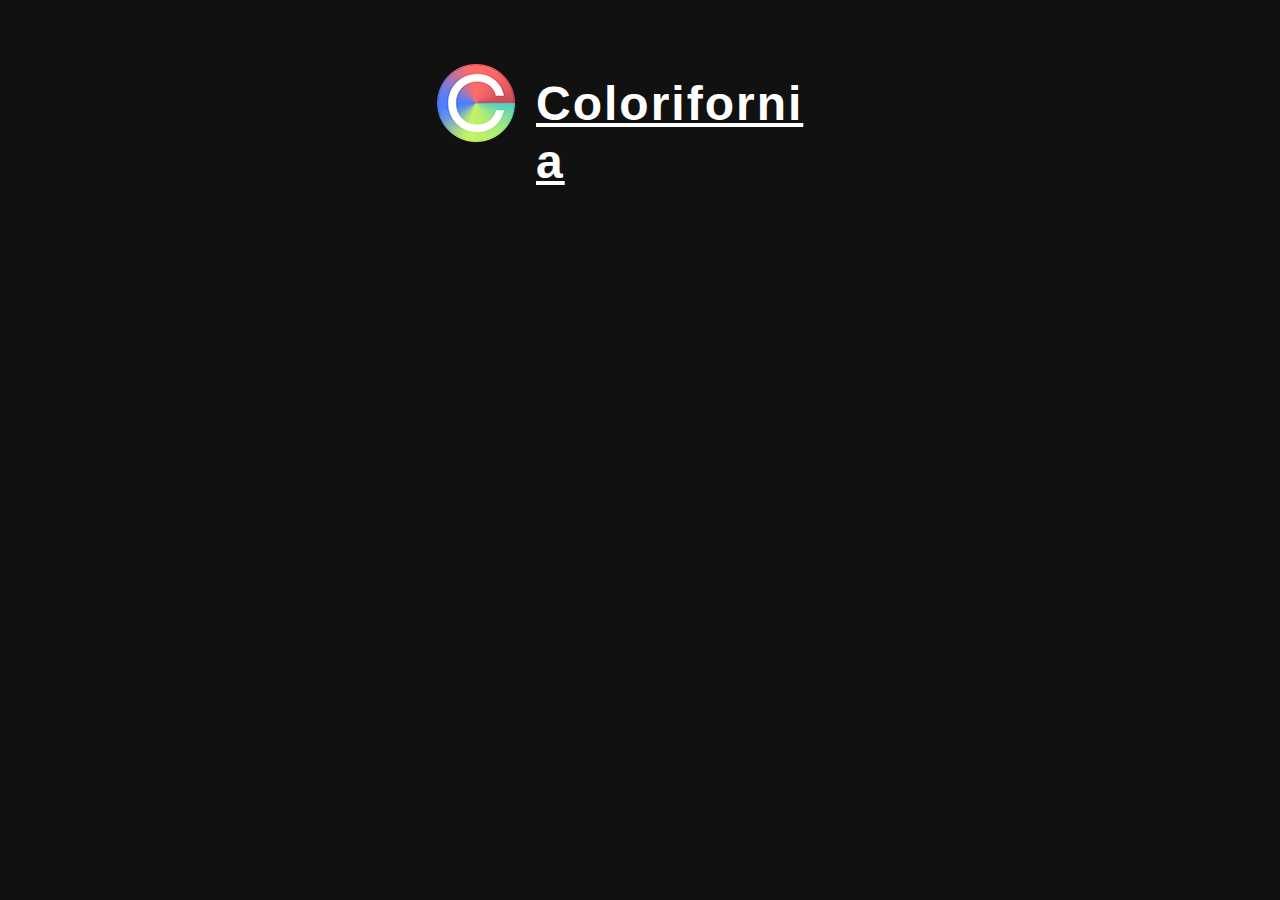
<file: public_html/index.html>
<!DOCTYPE html>
<html class="html" lang="en-US">
 <head>

  <script type="text/javascript">
   if(typeof Muse == "undefined") window.Muse = {}; window.Muse.assets = {"required":["jquery-1.8.3.min.js", "museutils.js", "jquery.watch.js", "index.css"], "outOfDate":[]};
</script>
  
  <meta http-equiv="Content-type" content="text/html;charset=UTF-8"/>
  <meta name="generator" content="2014.3.2.295"/>
  <link rel="shortcut icon" href="images/colorifornia-favicon.ico?369885822"/>
  <title>Colorifornia</title>
  <!-- CSS -->
  <link rel="stylesheet" type="text/css" href="css/site_global.css?484082075"/>
  <link rel="stylesheet" type="text/css" href="css/index.css?430860715" id="pagesheet"/>
  <!-- Other scripts -->
  <script type="text/javascript">
   document.documentElement.className += ' js';
var __adobewebfontsappname__ = "muse";
</script>
  <!-- JS includes -->
  <script type="text/javascript">
   document.write('\x3Cscript src="' + (document.location.protocol == 'https:' ? 'https:' : 'http:') + '//webfonts.creativecloud.com/source-sans-pro:n7:all.js" type="text/javascript">\x3C/script>');
</script>
   </head>
 <body>

  <div class="clearfix" id="page"><!-- column -->
   <div class="clearfix colelem" id="u1260"><!-- group -->
    <a class="nonblock nontext clip_frame grpelem" id="u162" href="http://premiumapp.org/colorifornia/"><!-- image --><img class="block" id="u162_img" src="images/1-c%20copy.png" alt="" width="82" height="82"/></a>
    <a class="nonblock nontext clearfix grpelem" id="u97-4" href="http://premiumapp.org/colorifornia/"><!-- content --><h1><u>Colorifornia</u></h1></a>
   </div>
   <div class="verticalspacer"></div>
  </div>
  <!-- JS includes -->
  <script type="text/javascript">
   if (document.location.protocol != 'https:') document.write('\x3Cscript src="http://musecdn.businesscatalyst.com/scripts/4.0/jquery-1.8.3.min.js" type="text/javascript">\x3C/script>');
</script>
  <script type="text/javascript">
   window.jQuery || document.write('\x3Cscript src="scripts/jquery-1.8.3.min.js" type="text/javascript">\x3C/script>');
</script>
  <script src="scripts/museutils.js?521960461" type="text/javascript"></script>
  <script src="scripts/jquery.watch.js?56779320" type="text/javascript"></script>
  <!-- Other scripts -->
  <script type="text/javascript">
   $(document).ready(function() { try {
(function(){var a={},b=function(a){if(a.match(/^rgb/))return a=a.replace(/\s+/g,"").match(/([\d\,]+)/gi)[0].split(","),(parseInt(a[0])<<16)+(parseInt(a[1])<<8)+parseInt(a[2]);if(a.match(/^\#/))return parseInt(a.substr(1),16);return 0};(function(){$('link[type="text/css"]').each(function(){var b=($(this).attr("href")||"").match(/\/?css\/([\w\-]+\.css)\?(\d+)/);b&&b[1]&&b[2]&&(a[b[1]]=b[2])})})();(function(){$("body").append('<div class="version" style="display:none; width:1px; height:1px;"></div>');
for(var c=$(".version"),d=0;d<Muse.assets.required.length;){var f=Muse.assets.required[d],g=f.match(/([\w\-\.]+)\.(\w+)$/),k=g&&g[1]?g[1]:null,g=g&&g[2]?g[2]:null;switch(g.toLowerCase()){case "css":k=k.replace(/\W/gi,"_").replace(/^([^a-z])/gi,"_$1");c.addClass(k);var g=b(c.css("color")),h=b(c.css("background-color"));g!=0||h!=0?(Muse.assets.required.splice(d,1),"undefined"!=typeof a[f]&&(g!=a[f]>>>24||h!=(a[f]&16777215))&&Muse.assets.outOfDate.push(f)):d++;c.removeClass(k);break;case "js":k.match(/^jquery-[\d\.]+/gi)&&
typeof $!="undefined"?Muse.assets.required.splice(d,1):d++;break;default:throw Error("Unsupported file type: "+g);}}c.remove();if(Muse.assets.outOfDate.length||Muse.assets.required.length)c="Some files on the server may be missing or incorrect. Clear browser cache and try again. If the problem persists please contact website author.",(d=location&&location.search&&location.search.match&&location.search.match(/muse_debug/gi))&&Muse.assets.outOfDate.length&&(c+="\nOut of date: "+Muse.assets.outOfDate.join(",")),d&&Muse.assets.required.length&&(c+="\nMissing: "+Muse.assets.required.join(",")),alert(c)})()})();
/* body */
Muse.Utils.transformMarkupToFixBrowserProblemsPreInit();/* body */
Muse.Utils.prepHyperlinks(true);/* body */
Muse.Utils.fullPage('#page');/* 100% height page */
Muse.Utils.showWidgetsWhenReady();/* body */
Muse.Utils.transformMarkupToFixBrowserProblems();/* body */
} catch(e) { if (e && 'function' == typeof e.notify) e.notify(); else Muse.Assert.fail('Error calling selector function:' + e); }});
</script>

<script>
  (function(i,s,o,g,r,a,m){i['GoogleAnalyticsObject']=r;i[r]=i[r]||function(){
  (i[r].q=i[r].q||[]).push(arguments)},i[r].l=1*new Date();a=s.createElement(o),
  m=s.getElementsByTagName(o)[0];a.async=1;a.src=g;m.parentNode.insertBefore(a,m)
  })(window,document,'script','//www.google-analytics.com/analytics.js','ga');

  ga('create', 'UA-65613187-1', 'auto');
  ga('send', 'pageview');

</script>
   </body>
</html>
</file>
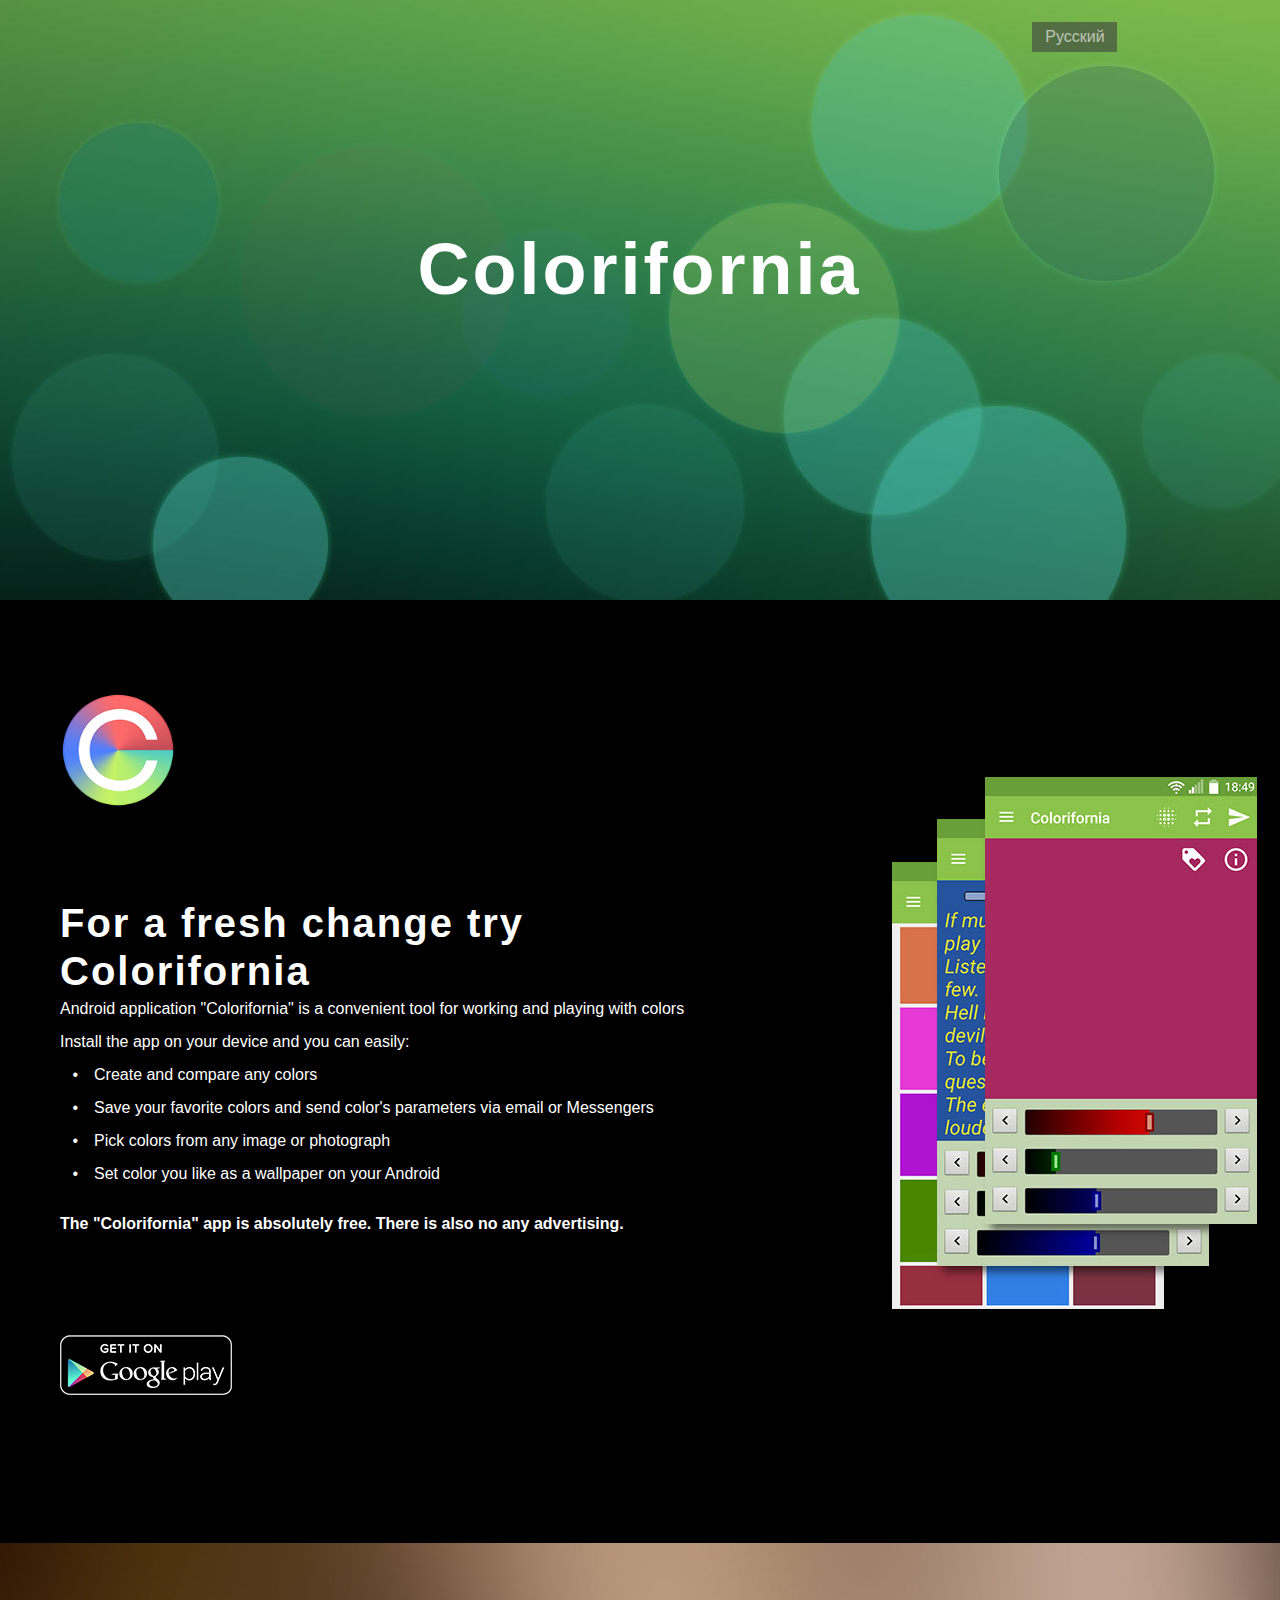
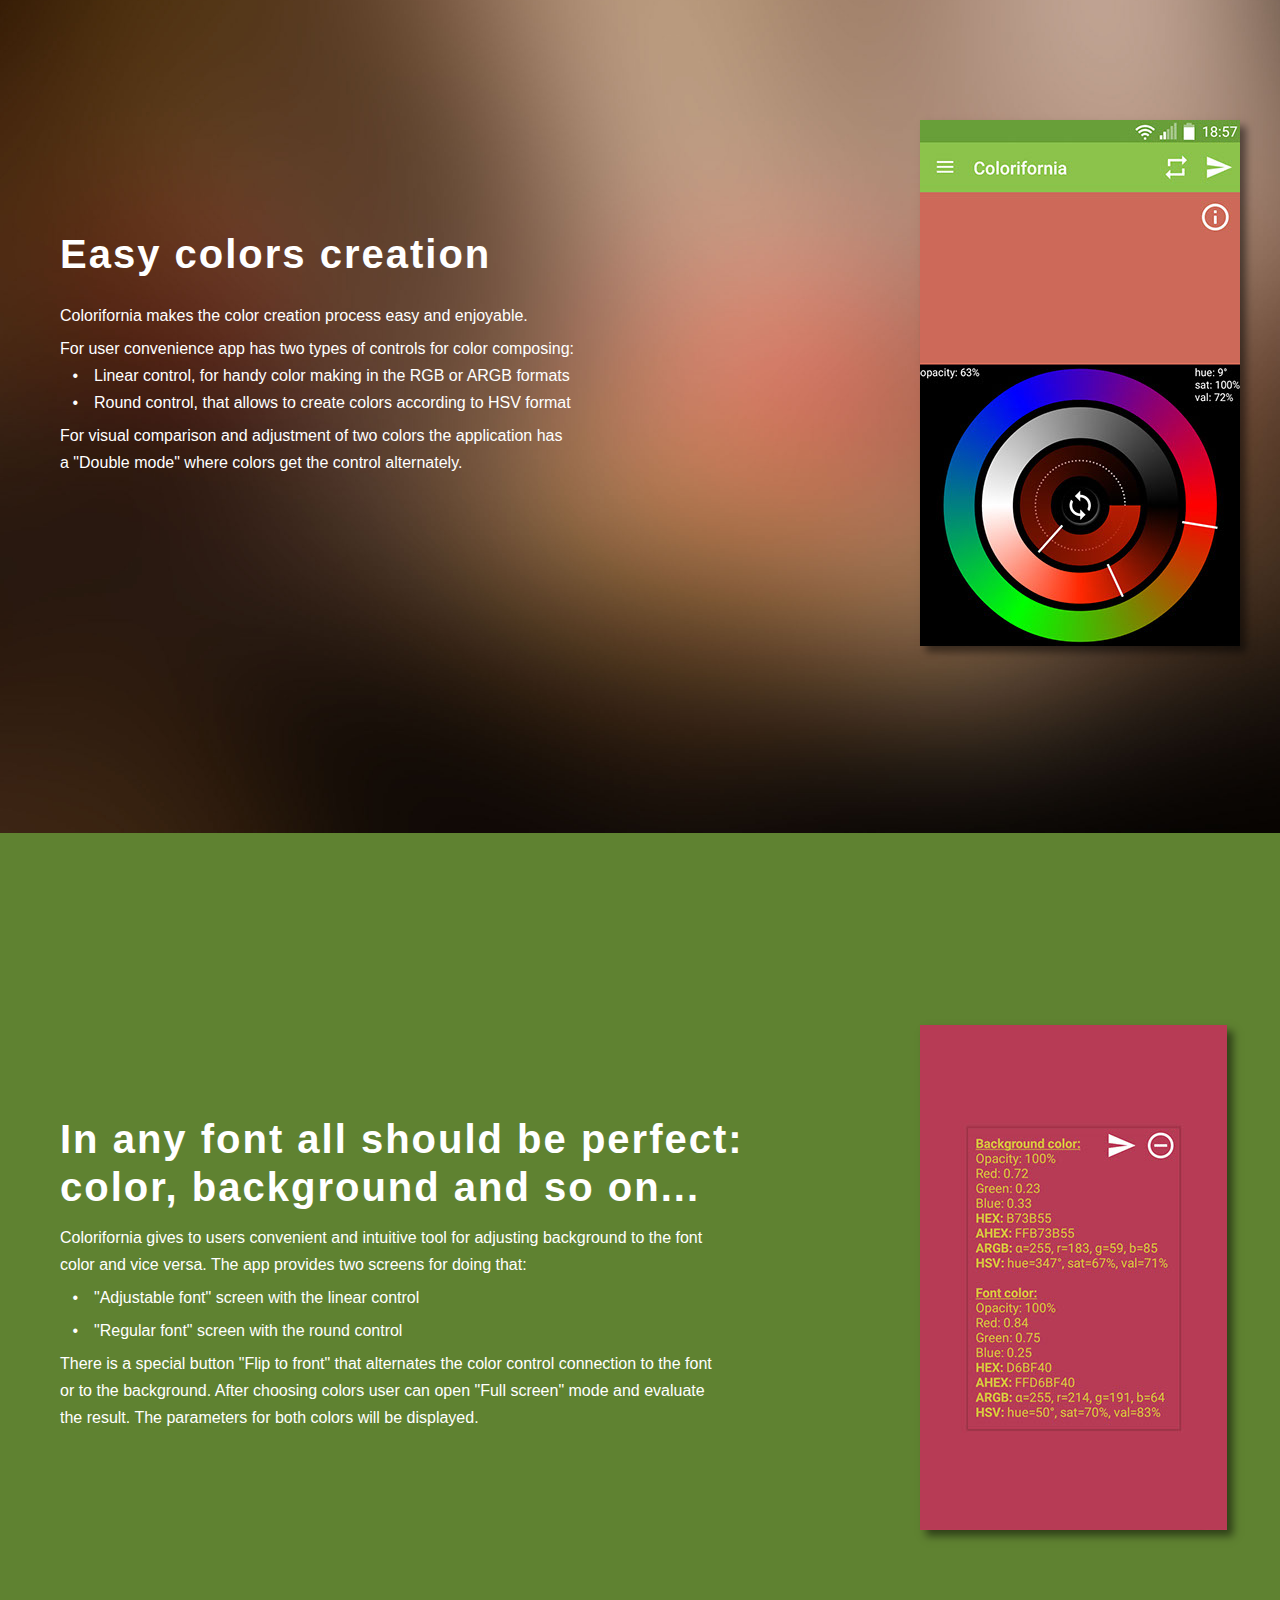
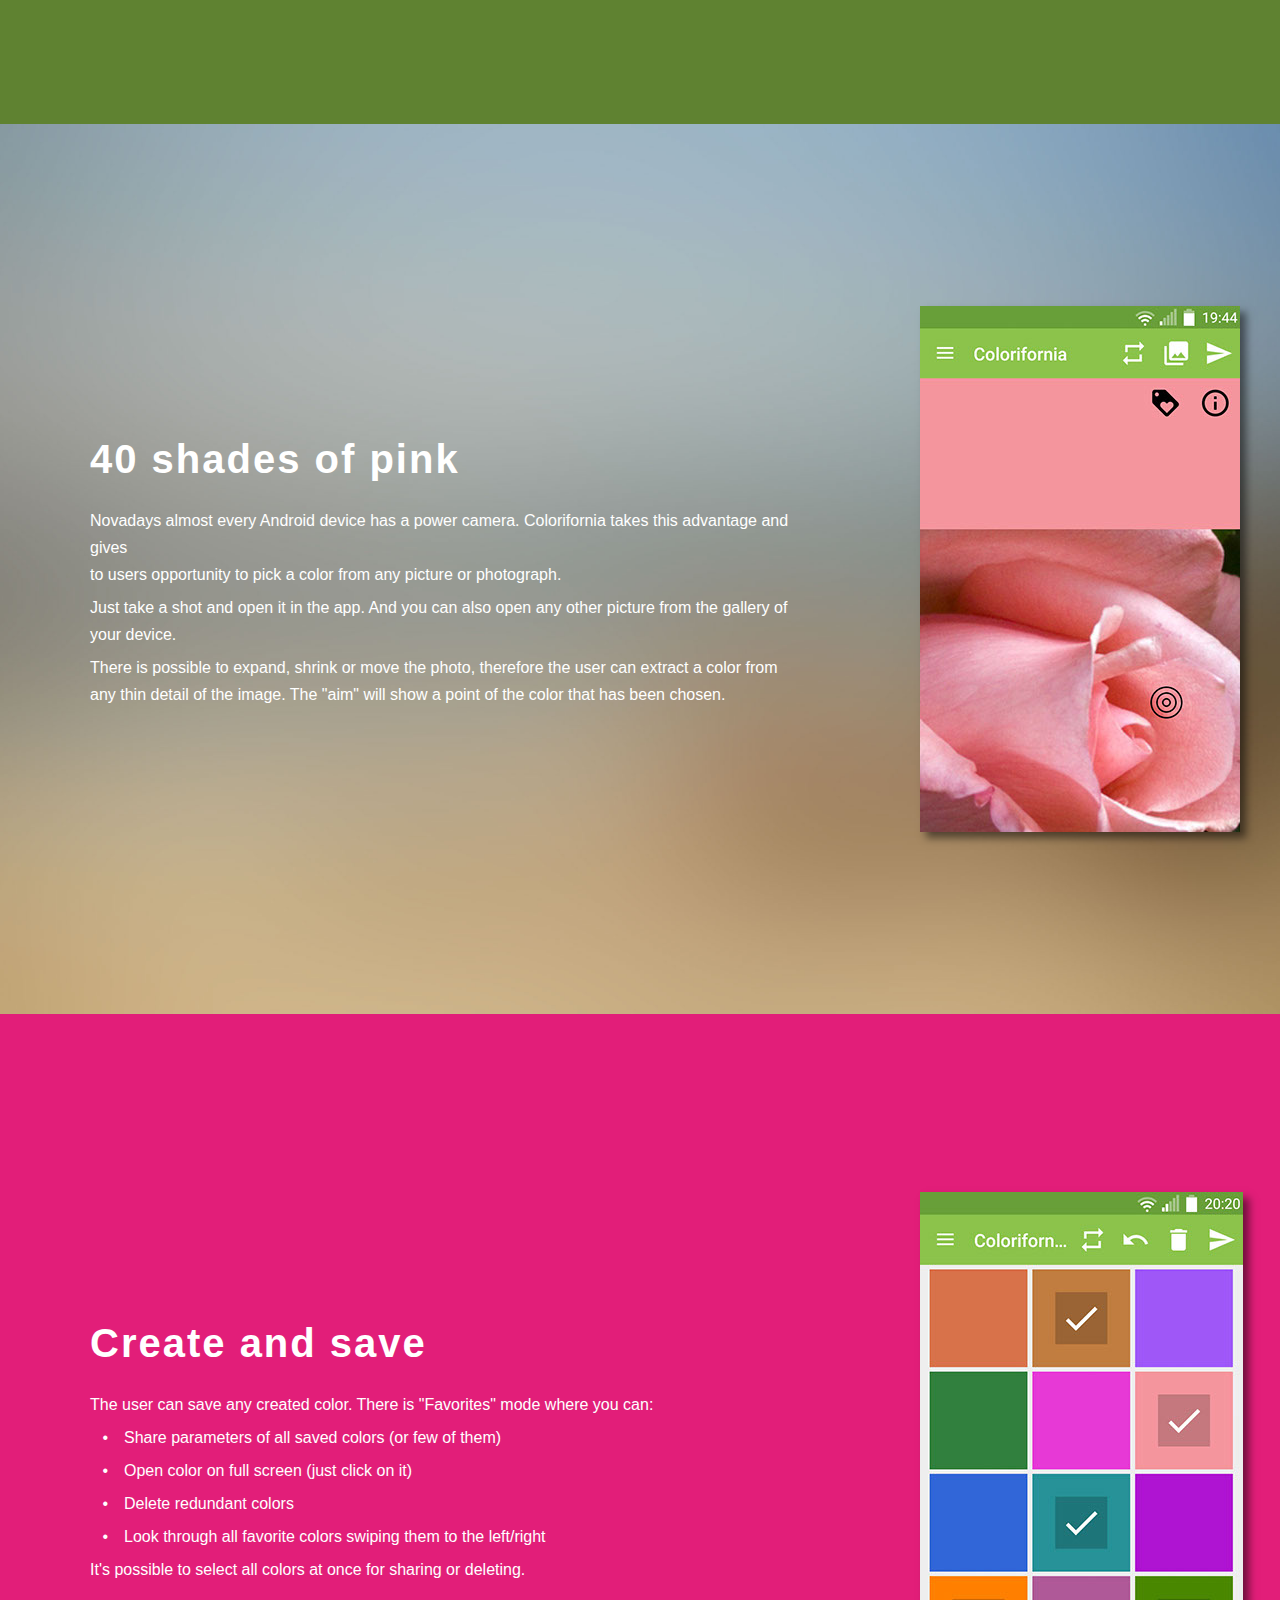
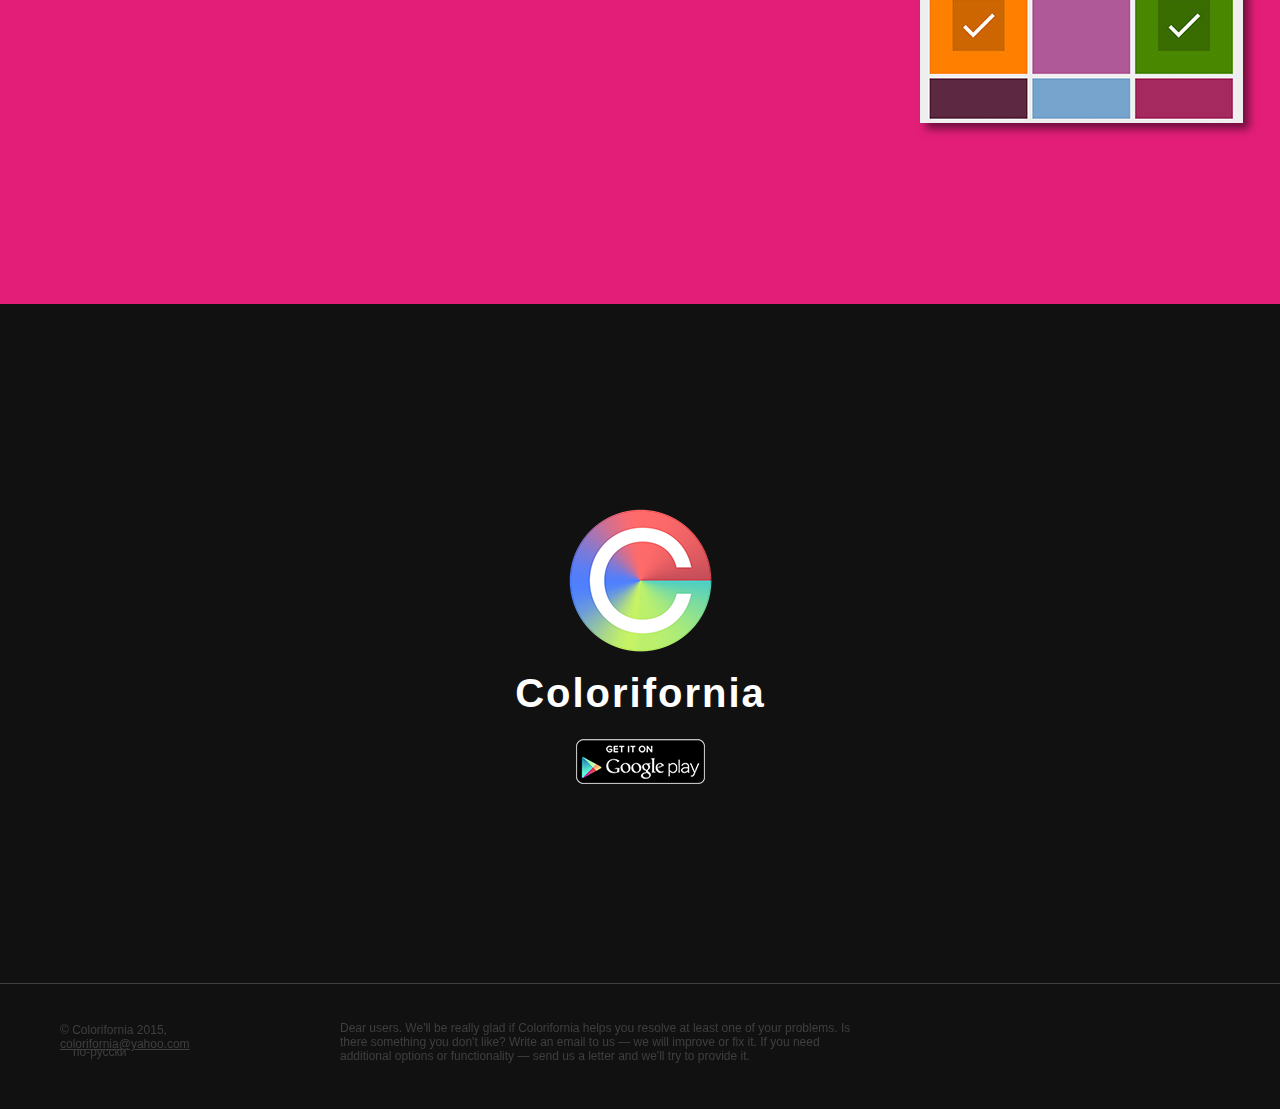
<file: public_html/colorifornia/index.html>
<!DOCTYPE html>
<html class="html" lang="en-US">
 <head>

  <script type="text/javascript">
   if(typeof Muse == "undefined") window.Muse = {}; window.Muse.assets = {"required":["jquery-1.8.3.min.js", "museutils.js", "jquery.musepolyfill.bgsize.js", "jquery.scrolleffects.js", "jquery.watch.js", "webpro.js", "musewpslideshow.js", "jquery.museoverlay.js", "touchswipe.js", "index.css"], "outOfDate":[]};
</script>
  
  <meta http-equiv="Content-type" content="text/html;charset=UTF-8"/>
  <meta name="description" content="Android application Colorifornia is a convenient tool for working and playing with colors. Create and compare any colors, save your favorite colors and send color's parameters via email or Messengers, pick colors from any image or photograph, set color you like as a wallpaper on your Android..."/>
  <meta name="keywords" content="color chooser, Android, mobile app, Application, Wallpaper, Device, Google Play, install, shades"/>
  <meta name="generator" content="2014.3.2.295"/>
  <link rel="shortcut icon" href="images/colorifornia-favicon.ico?369885822"/>
  <title>Colorifornia mobile app</title>
  <!-- CSS -->
  <link rel="stylesheet" type="text/css" href="css/site_global.css?484082075"/>
  <link rel="stylesheet" type="text/css" href="css/index.css?3874122348" id="pagesheet"/>
  <!--[if lt IE 9]>
  <link rel="stylesheet" type="text/css" href="css/iefonts_index.css?4145934085"/>
  <![endif]-->
  <!-- Other scripts -->
  <script type="text/javascript">
   document.documentElement.className += ' js';
var __adobewebfontsappname__ = "muse";
</script>
  <!-- JS includes -->
  <script type="text/javascript">
   document.write('\x3Cscript src="' + (document.location.protocol == 'https:' ? 'https:' : 'http:') + '//webfonts.creativecloud.com/source-sans-pro:n4,n9,n7:all.js" type="text/javascript">\x3C/script>');
</script>
   </head>
 <body>

  <!--HTML Widget code-->
  
<div id="fb-root"></div>
<script>
(function(d, s, id) {
  var js, fjs = d.getElementsByTagName(s)[0];
  if (d.getElementById(id)) return;
  js = d.createElement(s); js.id = id;
  js.src = "//connect.facebook.net/en_US/all.js#xfbml=1";
  fjs.parentNode.insertBefore(js, fjs);
}(document, 'script', 'facebook-jssdk'));
</script>

  
  <div class="clearfix" id="page"><!-- column -->
   <div class="position_content" id="page_position_content">
    <div class="browser_width colelem" id="u75-bw">
     <div class="museBGSize" id="u75"><!-- group -->
      <div class="clearfix" id="u75_align_to_page">
       <div class="clearfix grpelem" id="u659"><!-- group -->
        <div class="grpelem" id="u657"><!-- simple frame --></div>
        <a class="nonblock nontext clearfix grpelem" id="u658-4" href="http://premiumapp.org/colorifornia/ru/"><!-- content --><p class="text1" id="u658-2">Русский</p></a>
       </div>
      </div>
     </div>
    </div>
    <a class="nonblock nontext anim_swing clearfix mse_pre_init" id="u97-4" href="index.html#intro"><!-- content --><h1>Colorifornia</h1></a>
    <div class="clearfix colelem" id="pintro"><!-- group -->
     <a class="anchor_item grpelem" id="intro"></a>
     <div class="browser_width grpelem" id="u105-bw">
      <div id="u105"><!-- group -->
       <div class="clearfix" id="u105_align_to_page">
        <div class="clearfix grpelem" id="pu162"><!-- column -->
         <div class="clip_frame colelem" id="u162"><!-- image -->
          <img class="block" id="u162_img" src="images/1-c%20copy.png" alt="" width="116" height="116"/>
         </div>
         <div class="clearfix colelem" id="u174"><!-- column -->
          <div class="title clearfix colelem" id="u106-4"><!-- content -->
           <h1>For a fresh change try Colorifornia</h1>
          </div>
          <div class="clearfix colelem" id="u151-15"><!-- content -->
           <p class="text1"><span class="text">Android application "Colorifornia" is a convenient tool for working and playing with colors</span></p>
           <p class="text1">Install the app on your device and you can easily:</p>
           <ul class="list0 nls-None" id="u151-13">
            <li class="text1" id="u151-6">Create and compare any colors</li>
            <li class="text1" id="u151-8">Save your favorite colors and send color's parameters via email or Messengers</li>
            <li class="text1" id="u151-10">Pick colors from any image or photograph</li>
            <li class="text1" id="u151-12"><span class="text">Set color you like as a wallpaper on your Android</span></li>
           </ul>
           <br/>
           <p class="text1"><b>The "Colorifornia" app is absolutely free. There is also no any advertising.</b></p>
          </div>
         </div>
         <a class="nonblock nontext clip_frame colelem" id="u168" href="https://play.google.com/store/apps/details?id=com.engstuff.colorifornia"><!-- image --><img class="block" id="u168_img" src="images/en_generic_rgb_wo_60.png" alt="" width="172" height="60"/></a>
        </div>
        <div class="clearfix grpelem" id="u870"><!-- group -->
         <div class="shadow clip_frame grpelem" id="u863"><!-- image -->
          <img class="block" id="u863_img" src="images/03.jpg" alt="" width="272" height="447"/>
         </div>
         <div class="shadow clip_frame grpelem" id="u858"><!-- image -->
          <img class="block" id="u858_img" src="images/02.jpg" alt="" width="272" height="447"/>
         </div>
         <div class="shadow clip_frame grpelem" id="u852"><!-- image -->
          <img class="block" id="u852_img" src="images/01.jpg" alt="" width="272" height="447"/>
         </div>
        </div>
       </div>
      </div>
     </div>
    </div>
    <div class="browser_width colelem" id="u131-bw">
     <div class="museBGSize" id="u131"><!-- group -->
      <div class="clearfix" id="u131_align_to_page">
       <div class="clearfix grpelem" id="u175"><!-- column -->
        <div class="title clearfix colelem" id="u176-4"><!-- content -->
         <h1>Easy colors creation</h1>
        </div>
        <div class="clearfix colelem" id="u177-16"><!-- content -->
         <p class="text1"><span class="text">Colorifornia makes the color creation process easy and enjoyable.</span></p>
         <p class="text1" id="u177-4">For user convenience app has two types of controls for color composing:</p>
         <ul class="list0 nls-None" id="u177-9">
          <li class="text1" id="u177-6">Linear control, for handy color making in the RGB or ARGB formats</li>
          <li class="text1" id="u177-8">Round control, that allows to create colors according to HSV format</li>
         </ul>
         <p class="text1"><span class="text">For visual comparison and adjustment of two colors the application has <br/>a &quot;Double mode&quot; where colors get the control alternately.</span></p>
        </div>
       </div>
       <div class="clearfix grpelem" id="u1250"><!-- group -->
        <div class="PamphletWidget clearfix grpelem" id="pamphletu787"><!-- none box -->
         <div class="popup_anchor" id="u793popup">
          <div class="ContainerGroup clearfix" id="u793"><!-- none box -->
           <div class="Container invi rounded-corners clearfix grpelem" id="u794"><!-- group -->
            <div class="shadow clip_frame clearfix grpelem" id="u878"><!-- image -->
             <div id="u878_clip">
              <img class="position_content" id="u878_img" src="images/12.jpg" alt="" width="320" height="526"/>
             </div>
            </div>
           </div>
           <div class="Container invi rounded-corners grpelem" id="u797"><!-- simple frame --></div>
          </div>
         </div>
         <div class="ThumbGroup clearfix grpelem" id="u790"><!-- none box -->
          <div class="popup_anchor">
           <div class="Thumb popup_element rounded-corners" id="u791"><!-- simple frame --></div>
          </div>
          <div class="popup_anchor">
           <div class="Thumb popup_element rounded-corners" id="u792"><!-- simple frame --></div>
          </div>
         </div>
        </div>
        <div class="shadow clip_frame grpelem" id="u872"><!-- image -->
         <img class="block" id="u872_img" src="images/11.jpg" alt="" width="320" height="526"/>
        </div>
       </div>
      </div>
     </div>
    </div>
    <div class="browser_width colelem" id="u185-bw">
     <div id="u185"><!-- group -->
      <div class="clearfix" id="u185_align_to_page">
       <div class="clearfix grpelem" id="u178"><!-- column -->
        <div class="title clearfix colelem" id="u179-4"><!-- content -->
         <h1>In any font all should be perfect: color, background and so on...</h1>
        </div>
        <div class="clearfix colelem" id="u180-15"><!-- content -->
         <p class="text1">Colorifornia gives to users convenient and intuitive tool for adjusting background to the font color and vice versa. The app provides two screens for doing that:</p>
         <ul class="list0 nls-None" id="u180-7">
          <li class="text1" id="u180-4">&quot;Adjustable font&quot; screen with the linear control</li>
          <li class="text1" id="u180-6">&quot;Regular font&quot; screen with the round control</li>
         </ul>
         <p class="text1">There is a special button &quot;Flip to front&quot; that alternates the color control connection to the font <br/>or to the background. After choosing colors user can open &quot;Full screen&quot; mode and evaluate <br/>the result. The parameters for both colors will be displayed.</p>
        </div>
       </div>
       <div class="clearfix grpelem" id="u1251"><!-- group -->
        <div class="PamphletWidget clearfix grpelem" id="pamphletu926"><!-- none box -->
         <div class="popup_anchor" id="u931popup">
          <div class="ContainerGroup clearfix" id="u931"><!-- none box -->
           <div class="Container invi rounded-corners clearfix grpelem" id="u932"><!-- group -->
            <div class="clip_frame grpelem" id="u966"><!-- image -->
             <img class="block" id="u966_img" src="images/22.jpg" alt="" width="307" height="505"/>
            </div>
           </div>
           <div class="Container invi rounded-corners clearfix grpelem" id="u935"><!-- group -->
            <div class="clip_frame grpelem" id="u971"><!-- image -->
             <img class="block" id="u971_img" src="images/23.jpg" alt="" width="307" height="505"/>
            </div>
           </div>
           <div class="Container invi rounded-corners grpelem" id="u980"><!-- simple frame --></div>
          </div>
         </div>
         <div class="ThumbGroup clearfix grpelem" id="u936"><!-- none box -->
          <div class="popup_anchor">
           <div class="Thumb popup_element rounded-corners" id="u937"><!-- simple frame --></div>
          </div>
          <div class="popup_anchor">
           <div class="Thumb popup_element rounded-corners" id="u938"><!-- simple frame --></div>
          </div>
          <div class="popup_anchor">
           <div class="Thumb popup_element rounded-corners" id="u981"><!-- simple frame --></div>
          </div>
         </div>
        </div>
        <div class="shadow clip_frame grpelem" id="u960"><!-- image -->
         <img class="block" id="u960_img" src="images/21.jpg" alt="" width="307" height="505"/>
        </div>
       </div>
      </div>
     </div>
    </div>
    <div class="browser_width colelem" id="u241-bw">
     <div class="museBGSize" id="u241"><!-- group -->
      <div class="clearfix" id="u241_align_to_page">
       <div class="clearfix grpelem" id="u235"><!-- column -->
        <div class="title clearfix colelem" id="u236-4"><!-- content -->
         <h1>40 shades of pink</h1>
        </div>
        <div class="clearfix colelem" id="u237-10"><!-- content -->
         <p id="u237-4">Novadays almost every Android device has a power camera. Colorifornia takes this advantage and gives <br/>to users opportunity to pick a color from any picture or photograph.</p>
         <p id="u237-6">Just take a shot and open it in the app. And you can also open any other picture from the gallery of your device.</p>
         <p id="u237-8">There is possible to expand, shrink or move the photo, therefore the user can extract a color from any thin detail of the image. The &quot;aim&quot; will show a point of the color that has been chosen.</p>
        </div>
       </div>
       <div class="shadow clip_frame grpelem" id="u1225"><!-- image -->
        <img class="block" id="u1225_img" src="images/31c.jpg" alt="" width="320" height="526"/>
       </div>
      </div>
     </div>
    </div>
    <div class="browser_width colelem" id="u903-bw">
     <div id="u903"><!-- group -->
      <div class="clearfix" id="u903_align_to_page">
       <div class="clearfix grpelem" id="u904"><!-- column -->
        <div class="title clearfix colelem" id="u906-4"><!-- content -->
         <h1>Create and save</h1>
        </div>
        <div class="clearfix colelem" id="u905-15"><!-- content -->
         <p id="u905-2">The user can save any created color. There is &quot;Favorites&quot; mode where you can:</p>
         <ul class="list0 nls-None" id="u905-11">
          <li id="u905-4">Share parameters of all saved colors (or few of them)</li>
          <li id="u905-6">Open color on full screen (just click on it)</li>
          <li id="u905-8">Delete redundant colors</li>
          <li id="u905-10">Look through all favorite colors swiping them to the left/right</li>
         </ul>
         <p id="u905-13">It's possible to select all colors at once for sharing or deleting.</p>
        </div>
       </div>
       <div class="clearfix grpelem" id="u1252"><!-- group -->
        <div class="PamphletWidget clearfix grpelem" id="pamphletu1009"><!-- none box -->
         <div class="popup_anchor" id="u1010popup">
          <div class="ContainerGroup clearfix" id="u1010"><!-- none box -->
           <div class="Container invi rounded-corners clearfix grpelem" id="u1012"><!-- group -->
            <div class="shadow clip_frame grpelem" id="u1168"><!-- image -->
             <img class="block" id="u1168_img" src="images/42c.jpg" alt="" width="323" height="531"/>
            </div>
           </div>
           <div class="Container invi rounded-corners clearfix grpelem" id="u1011"><!-- group -->
            <div class="shadow clip_frame grpelem" id="u1173"><!-- image -->
             <img class="block" id="u1173_img" src="images/43c.jpg" alt="" width="323" height="531"/>
            </div>
           </div>
          </div>
         </div>
         <div class="ThumbGroup clearfix grpelem" id="u1018"><!-- none box -->
          <div class="popup_anchor">
           <div class="Thumb popup_element rounded-corners" id="u1021"><!-- simple frame --></div>
          </div>
          <div class="popup_anchor">
           <div class="Thumb popup_element rounded-corners" id="u1019"><!-- simple frame --></div>
          </div>
         </div>
        </div>
        <div class="shadow clip_frame grpelem" id="u1162"><!-- image -->
         <img class="block" id="u1162_img" src="images/41c.jpg" alt="" width="323" height="531"/>
        </div>
       </div>
      </div>
     </div>
    </div>
    <div class="browser_width colelem" id="u251-bw">
     <div id="u251"><!-- column -->
      <div class="clearfix" id="u251_align_to_page">
       <div class="clip_frame colelem" id="u252"><!-- image -->
        <img class="block" id="u252_img" src="images/1-c%20copy.png" alt="" width="149" height="149"/>
       </div>
       <div class="clearfix colelem" id="u258-4"><!-- content -->
        <p>Colorifornia</p>
       </div>
       <a class="nonblock nontext clip_frame colelem" id="u259" href="https://play.google.com/store/apps/details?id=com.engstuff.colorifornia"><!-- image --><img class="block" id="u259_img" src="images/en_generic_rgb_wo_45.png" alt="" width="129" height="45"/></a>
      </div>
     </div>
    </div>
    <div class="browser_width colelem" id="u268-bw">
     <div id="u268"><!-- simple frame --></div>
    </div>
    <div class="clearfix colelem" id="pu266"><!-- group -->
     <div class="browser_width grpelem" id="u266-bw">
      <div id="u266"><!-- group -->
       <div class="clearfix" id="u266_align_to_page">
        <div class="links clearfix grpelem" id="u267-6"><!-- content -->
         <p>© Colorifornia 2015, <a class="nonblock" href="mailto:colorifornia@yahoo.com">colorifornia@yahoo.com</a></p>
        </div>
        <div class="clearfix grpelem" id="u280-4"><!-- content -->
         <p>Dear users. We'll be really glad if Colorifornia helps you resolve at least one of your problems. Is there something you don't like? Write an email to us — we will improve or fix it. If you need additional options or functionality — send us a letter and we'll try to provide it.</p>
        </div>
        <div class="grpelem" id="u269"><!-- custom html -->
         
<div class="fb-like" data-href="http://www.colorifornia.com/index.html" data-send="false" data-width="291" data-show-faces="false" data-colorscheme="light" data-layout="standard" data-action="recommend"></div>

</div>
       </div>
      </div>
     </div>
     <div class="clearfix grpelem" id="u275"><!-- group -->
      <div class="grpelem" id="u273"><!-- custom html -->
       
<a href="https://twitter.com/share" class="twitter-share-button" data-count="none" data-lang="en" data-url="www.colorifornia.com/index.html" data-size="medium" data-text="colorifornia.com" data-related="colorifornia"></a>

</div>
     </div>
     <a class="nonblock nontext links clearfix grpelem" id="u371-5" href="http://premiumapp.org/colorifornia/ru/"><!-- content --><p><span>по-русски</span></p></a>
     <div class="grpelem" id="u271"><!-- custom html -->
      
<div class="g-plusone" data-action="share" data-size="standard" data-annotation="none" data-width="193" data-href="http://www.colorifornia.com/index.html"></div>

</div>
    </div>
    <div class="verticalspacer"></div>
   </div>
  </div>
  <!-- JS includes -->
  <script type="text/javascript">
   if (document.location.protocol != 'https:') document.write('\x3Cscript src="http://musecdn.businesscatalyst.com/scripts/4.0/jquery-1.8.3.min.js" type="text/javascript">\x3C/script>');
</script>
  <script type="text/javascript">
   window.jQuery || document.write('\x3Cscript src="scripts/jquery-1.8.3.min.js" type="text/javascript">\x3C/script>');
</script>
  <script src="scripts/museutils.js?521960461" type="text/javascript"></script>
  <script src="scripts/jquery.musepolyfill.bgsize.js?349594875" type="text/javascript"></script>
  <script src="scripts/jquery.scrolleffects.js?4038615763" type="text/javascript"></script>
  <script src="scripts/jquery.watch.js?56779320" type="text/javascript"></script>
  <script src="scripts/webpro.js?220831917" type="text/javascript"></script>
  <script src="scripts/musewpslideshow.js?224651946" type="text/javascript"></script>
  <script src="scripts/jquery.museoverlay.js?276313855" type="text/javascript"></script>
  <script src="scripts/touchswipe.js?325405309" type="text/javascript"></script>
  <!-- Other scripts -->
  <script type="text/javascript">
   $(document).ready(function() { try {
(function(){var a={},b=function(a){if(a.match(/^rgb/))return a=a.replace(/\s+/g,"").match(/([\d\,]+)/gi)[0].split(","),(parseInt(a[0])<<16)+(parseInt(a[1])<<8)+parseInt(a[2]);if(a.match(/^\#/))return parseInt(a.substr(1),16);return 0};(function(){$('link[type="text/css"]').each(function(){var b=($(this).attr("href")||"").match(/\/?css\/([\w\-]+\.css)\?(\d+)/);b&&b[1]&&b[2]&&(a[b[1]]=b[2])})})();(function(){$("body").append('<div class="version" style="display:none; width:1px; height:1px;"></div>');
for(var c=$(".version"),d=0;d<Muse.assets.required.length;){var f=Muse.assets.required[d],g=f.match(/([\w\-\.]+)\.(\w+)$/),k=g&&g[1]?g[1]:null,g=g&&g[2]?g[2]:null;switch(g.toLowerCase()){case "css":k=k.replace(/\W/gi,"_").replace(/^([^a-z])/gi,"_$1");c.addClass(k);var g=b(c.css("color")),h=b(c.css("background-color"));g!=0||h!=0?(Muse.assets.required.splice(d,1),"undefined"!=typeof a[f]&&(g!=a[f]>>>24||h!=(a[f]&16777215))&&Muse.assets.outOfDate.push(f)):d++;c.removeClass(k);break;case "js":k.match(/^jquery-[\d\.]+/gi)&&
typeof $!="undefined"?Muse.assets.required.splice(d,1):d++;break;default:throw Error("Unsupported file type: "+g);}}c.remove();if(Muse.assets.outOfDate.length||Muse.assets.required.length)c="Some files on the server may be missing or incorrect. Clear browser cache and try again. If the problem persists please contact website author.",(d=location&&location.search&&location.search.match&&location.search.match(/muse_debug/gi))&&Muse.assets.outOfDate.length&&(c+="\nOut of date: "+Muse.assets.outOfDate.join(",")),d&&Muse.assets.required.length&&(c+="\nMissing: "+Muse.assets.required.join(",")),alert(c)})()})();
/* body */
Muse.Utils.transformMarkupToFixBrowserProblemsPreInit();/* body */
Muse.Utils.prepHyperlinks(true);/* body */
$('#u75').registerBackgroundPositionScrollEffect([{"speed":[0,0.5],"in":[-Infinity,-300.05]},{"speed":[0,0.5],"in":[-300.05,Infinity]}]);/* scroll effect */
Muse.Utils.resizeHeight()/* resize height */
$('#u97-4').registerPositionScrollEffect([{"speed":[0,0.5],"in":[-Infinity,62]},{"speed":[0,0.5],"in":[62,Infinity]}]);/* scroll effect */
Muse.Utils.initWidget('#pamphletu787', function(elem) { new WebPro.Widget.ContentSlideShow(elem, {contentLayout_runtime:'loose',event:'click',deactivationEvent:'none',autoPlay:true,displayInterval:3500,transitionStyle:'fading',transitionDuration:2000,hideAllContentsFirst:true,shuffle:false,enableSwipe:true,resumeAutoplay:false,resumeAutoplayInterval:10000,playOnce:false}); });/* #pamphletu787 */
Muse.Utils.initWidget('#pamphletu926', function(elem) { new WebPro.Widget.ContentSlideShow(elem, {contentLayout_runtime:'loose',event:'click',deactivationEvent:'none',autoPlay:true,displayInterval:3500,transitionStyle:'fading',transitionDuration:2000,hideAllContentsFirst:true,shuffle:false,enableSwipe:true,resumeAutoplay:false,resumeAutoplayInterval:10000,playOnce:false}); });/* #pamphletu926 */
Muse.Utils.initWidget('#pamphletu1009', function(elem) { new WebPro.Widget.ContentSlideShow(elem, {contentLayout_runtime:'loose',event:'click',deactivationEvent:'none',autoPlay:true,displayInterval:3500,transitionStyle:'fading',transitionDuration:2000,hideAllContentsFirst:true,shuffle:false,enableSwipe:true,resumeAutoplay:false,resumeAutoplayInterval:10000,playOnce:false}); });/* #pamphletu1009 */
Muse.Utils.fullPage('#page');/* 100% height page */
Muse.Utils.showWidgetsWhenReady();/* body */
Muse.Utils.transformMarkupToFixBrowserProblems();/* body */
} catch(e) { if (e && 'function' == typeof e.notify) e.notify(); else Muse.Assert.fail('Error calling selector function:' + e); }});
</script>
  
  <!--HTML Widget code-->
  
<script>!function(d,s,id){var js,fjs=d.getElementsByTagName(s)[0];if(!d.getElementById(id)){js=d.createElement(s);js.id=id;js.src="https://platform.twitter.com/widgets.js";fjs.parentNode.insertBefore(js,fjs);}}(document,"script","twitter-wjs");</script>

<script type="text/javascript">
      window.___gcfg = {
        lang: 'en-US'
      };

      (function() {
        var po = document.createElement('script'); po.type = 'text/javascript'; po.async = true;
        po.src = 'https://apis.google.com/js/plusone.js';
        var s = document.getElementsByTagName('script')[0]; s.parentNode.insertBefore(po, s);
      })();
</script>

<script>
  (function(i,s,o,g,r,a,m){i['GoogleAnalyticsObject']=r;i[r]=i[r]||function(){
  (i[r].q=i[r].q||[]).push(arguments)},i[r].l=1*new Date();a=s.createElement(o),
  m=s.getElementsByTagName(o)[0];a.async=1;a.src=g;m.parentNode.insertBefore(a,m)
  })(window,document,'script','//www.google-analytics.com/analytics.js','ga');

  ga('create', 'UA-65613187-1', 'auto');
  ga('send', 'pageview');

</script>

   </body>
</html>
</file>
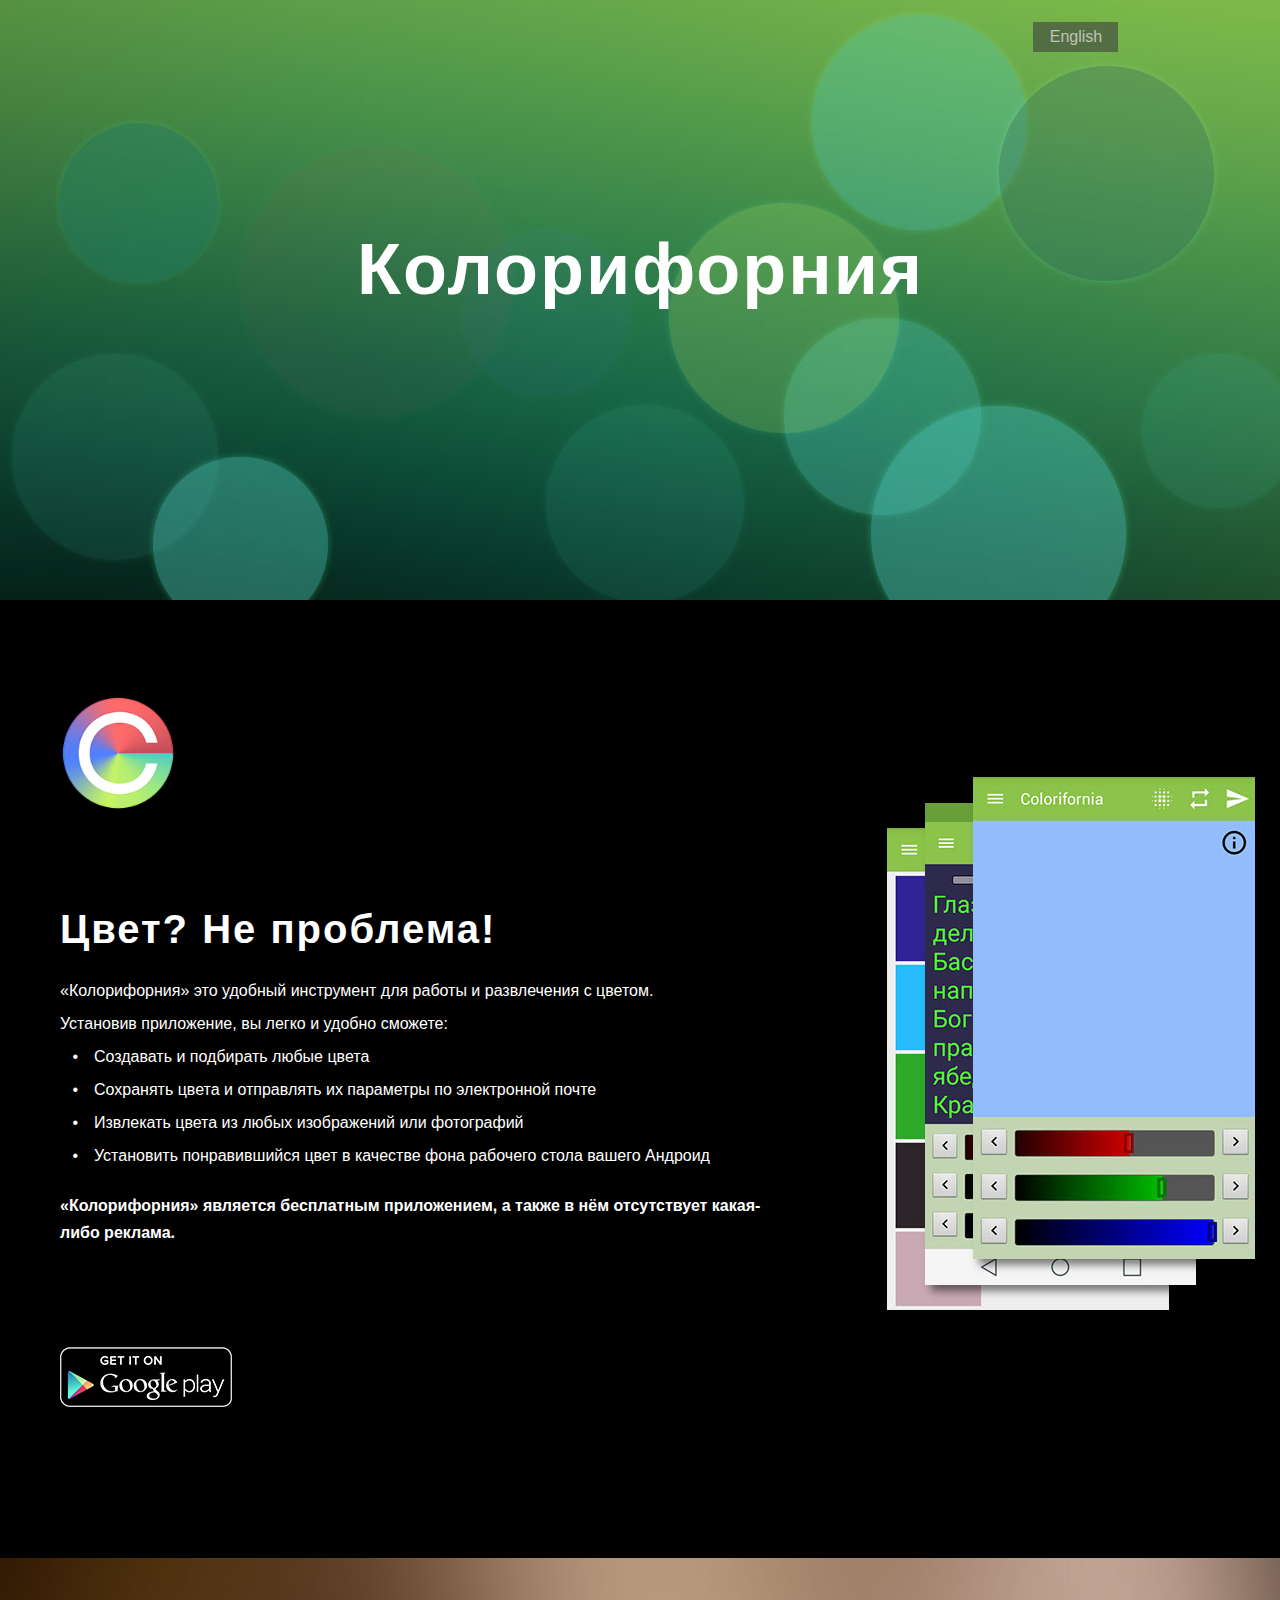
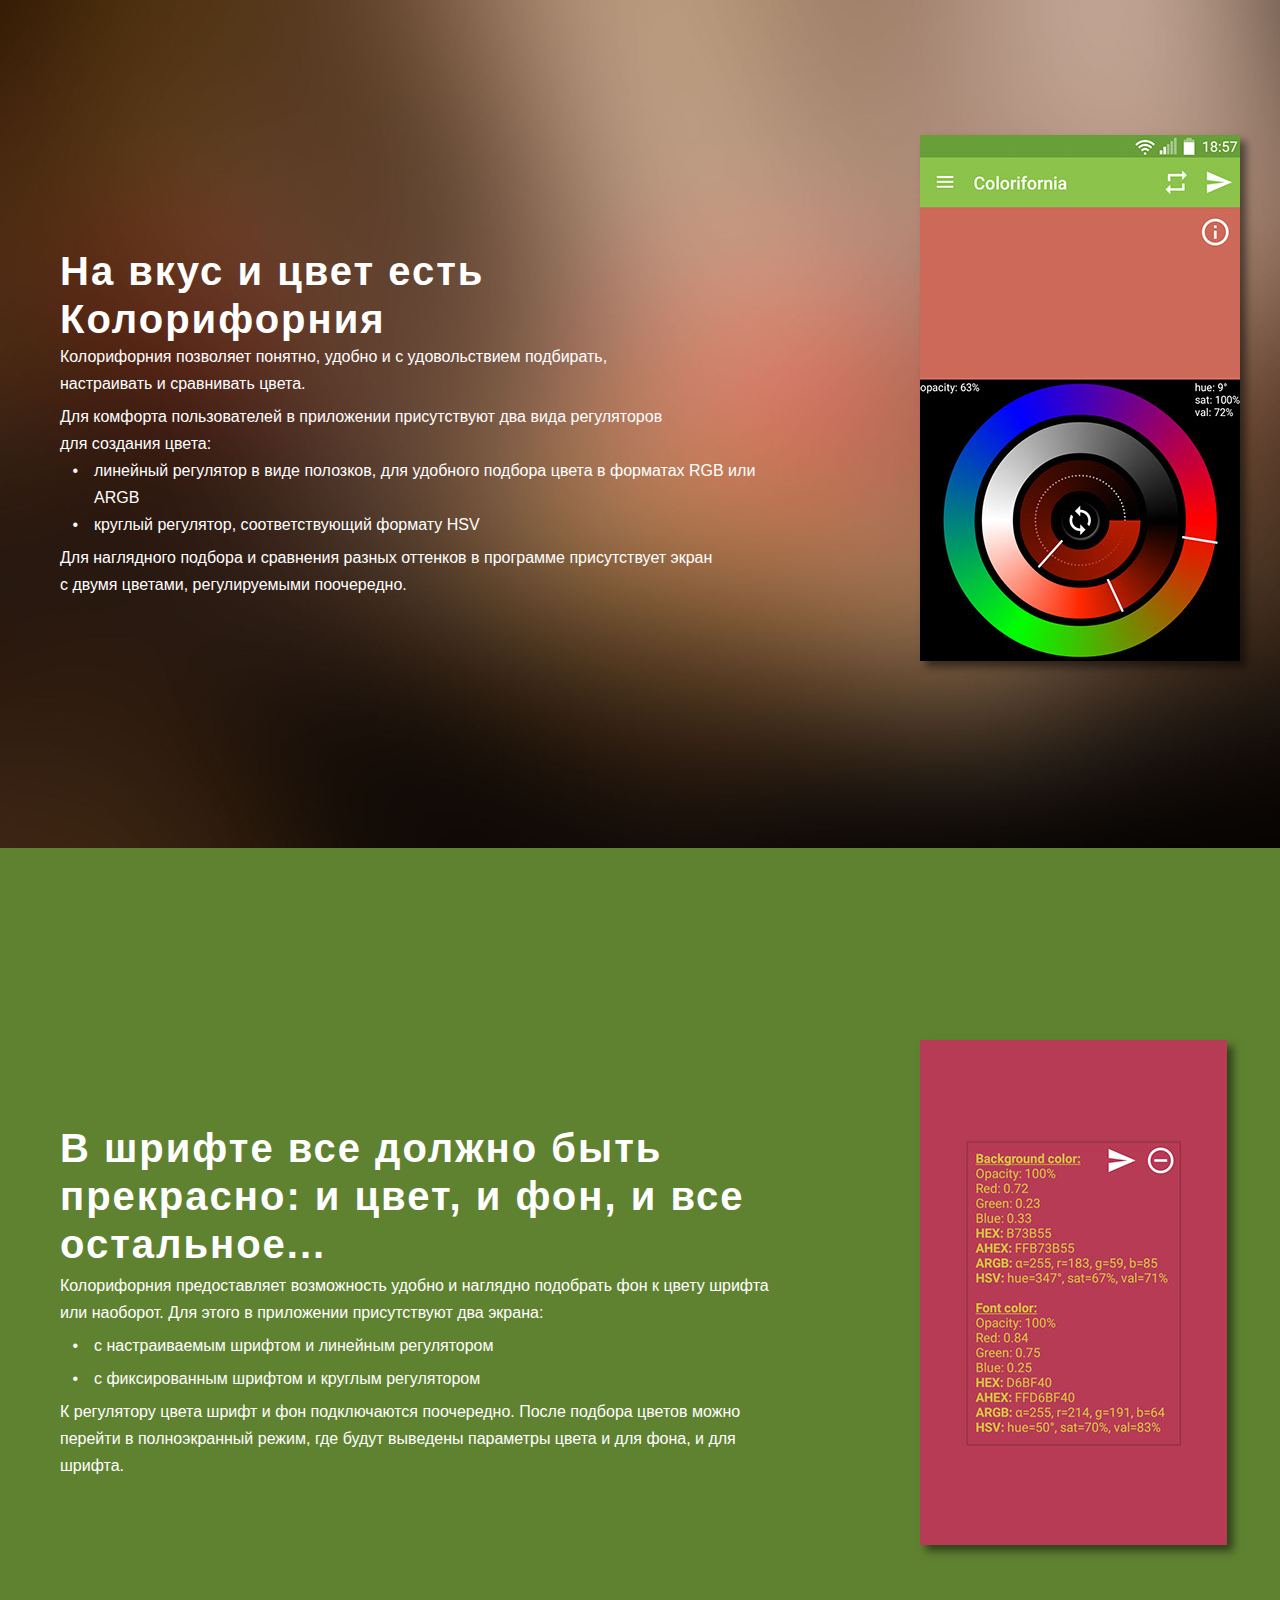
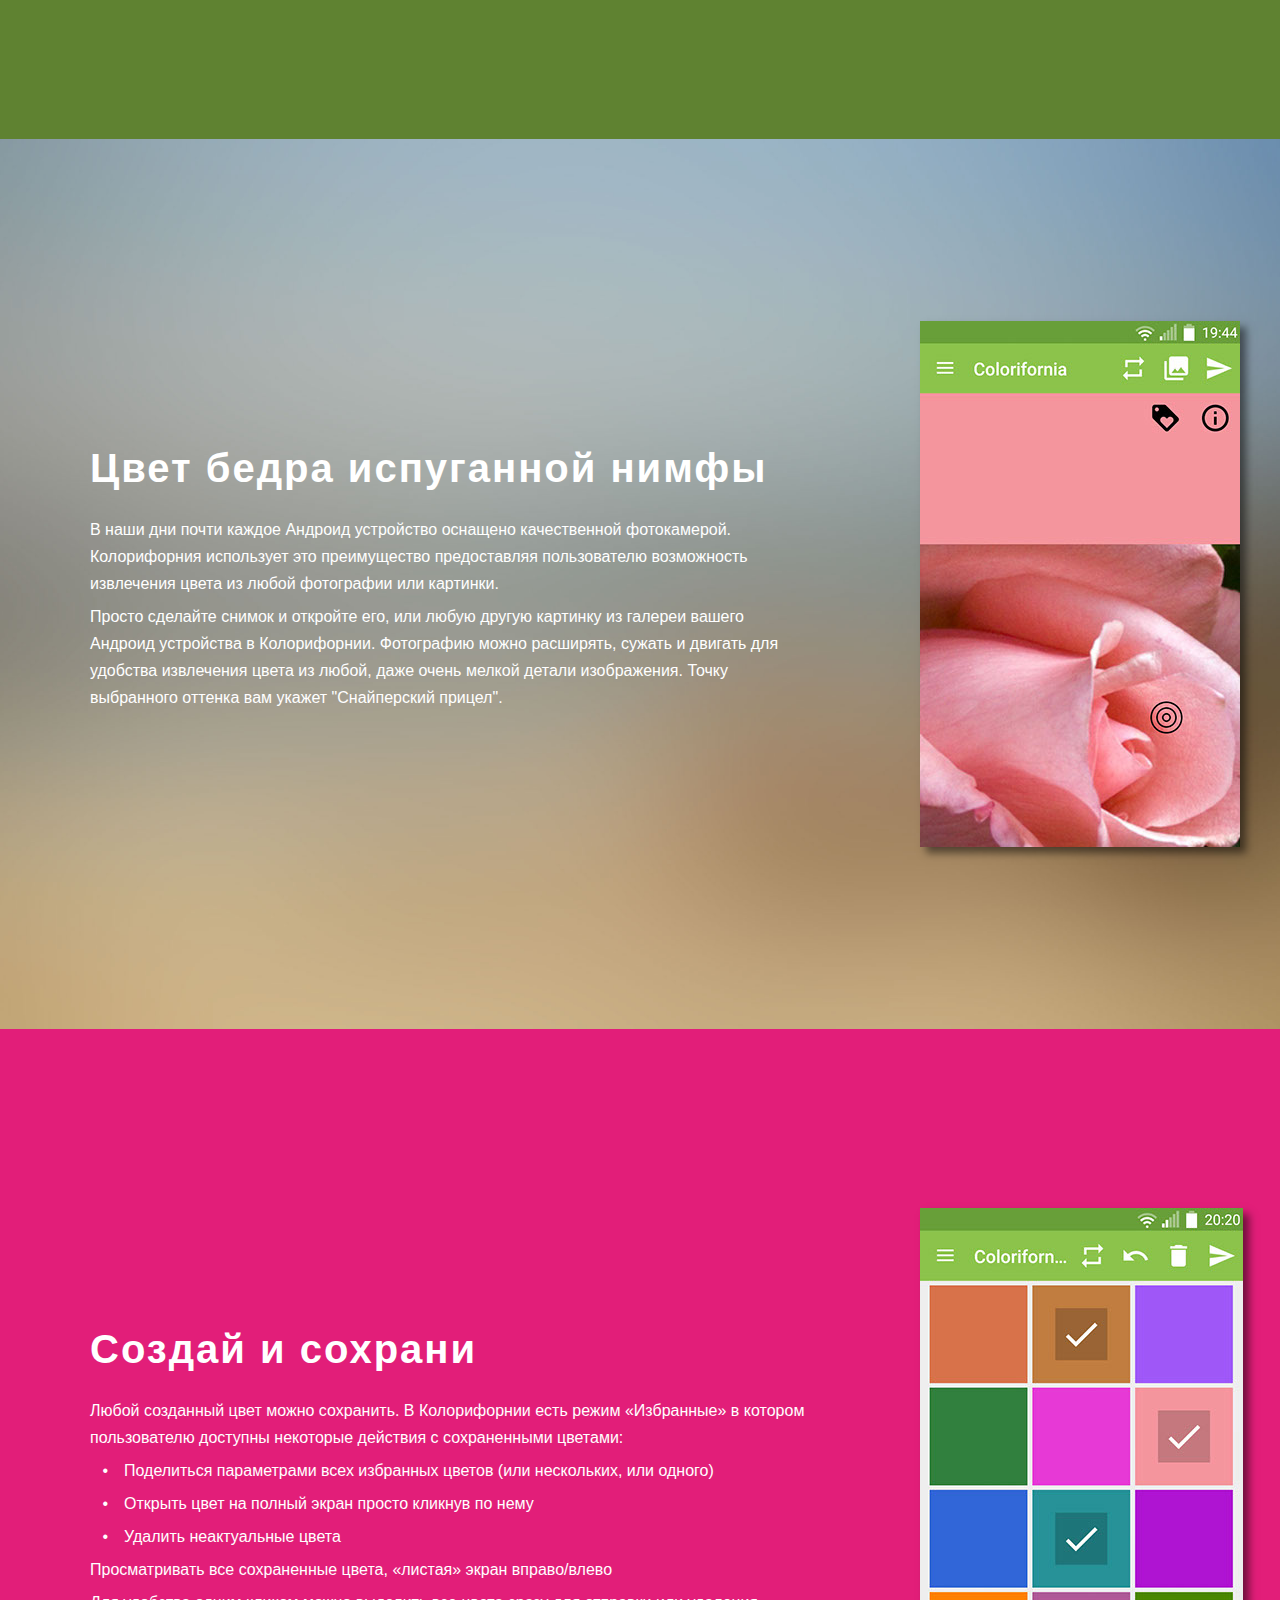
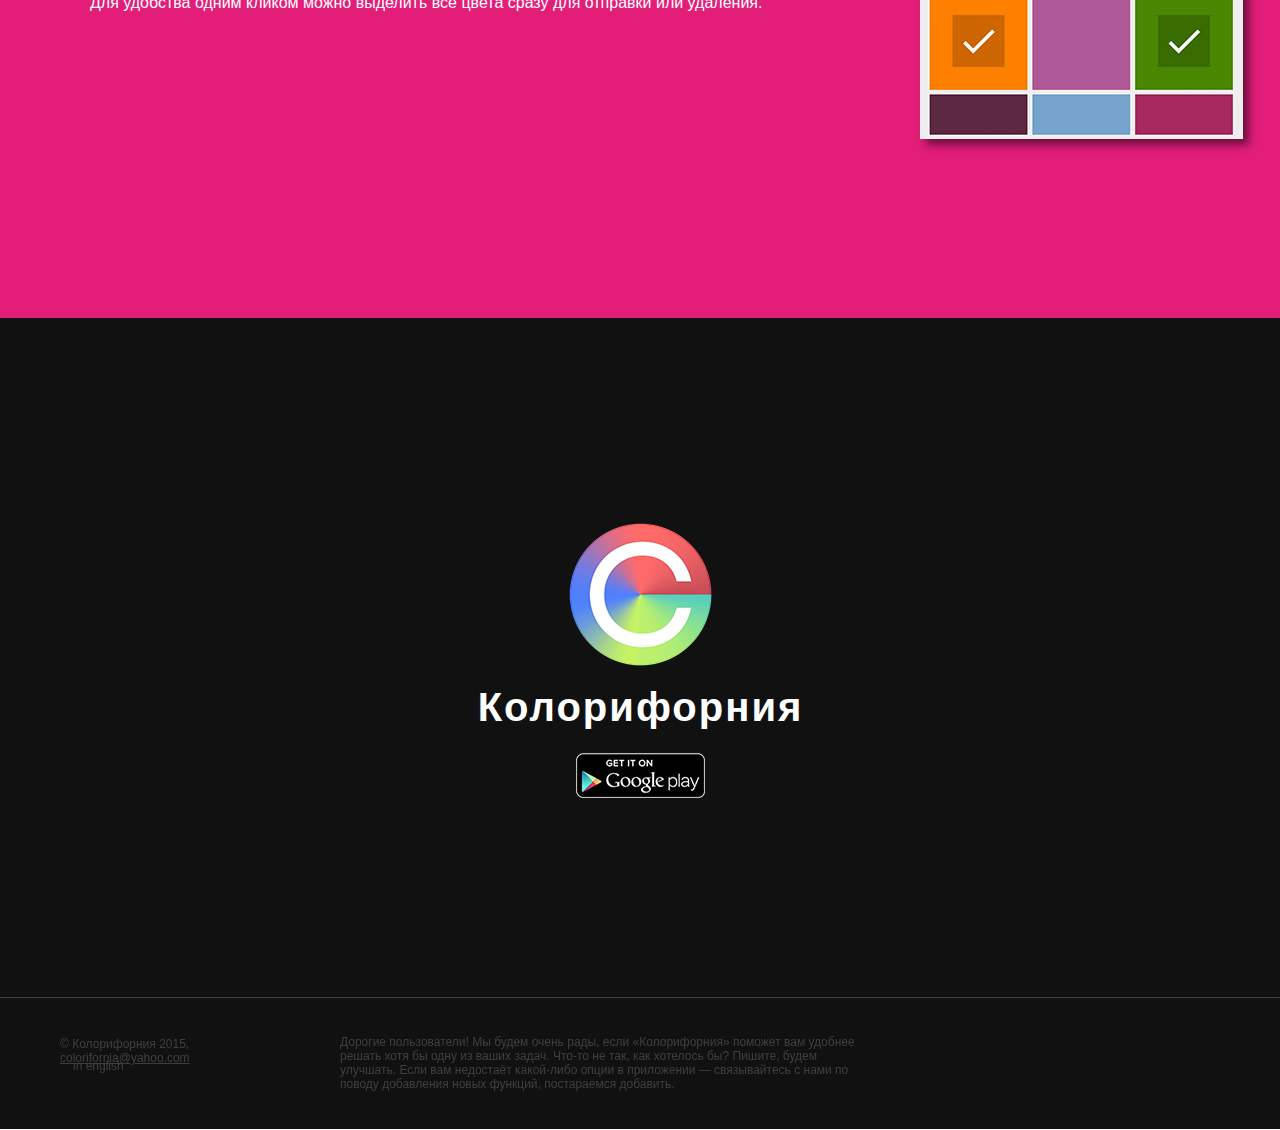
<file: public_html/colorifornia/ru/index.html>
<!DOCTYPE html>
<html class="html" lang="ru-RU">
 <head>

  <script type="text/javascript">
   if(typeof Muse == "undefined") window.Muse = {}; window.Muse.assets = {"required":["jquery-1.8.3.min.js", "museutils.js", "jquery.musepolyfill.bgsize.js", "jquery.scrolleffects.js", "jquery.watch.js", "webpro.js", "musewpslideshow.js", "jquery.museoverlay.js", "touchswipe.js", "index.css"], "outOfDate":[]};
</script>
  
  <meta http-equiv="Content-type" content="text/html;charset=UTF-8"/>
  <meta name="description" content="Андроид приложение «Колорифорния» это удобный инструмент для работы и развлечения с цветами. Установив приложение, вы легко и удобно сможете: создавать и подбирать любые цвета, сохранять цвета и отправлять их параметры по электронной почте, извлекать цвета из любых изображений или фотографий, установить понравившийся цвет в качестве фона рабочего стола вашего устройства и т.д."/>
  <meta name="keywords" content="цвет, Андроид, мобильное приложение, программа для андроид, тон, выбор оттенка, установить, фон, обои рабочего стола, гугл плей"/>
  <meta name="generator" content="2014.3.2.295"/>
  <link rel="shortcut icon" href="images/%d0%ba%d0%be%d0%bb%d0%be%d1%80%d0%b8%d1%84%d0%be%d1%80%d0%bd%d0%b8%d1%8f-favicon.ico?369885822"/>
  <title>Колорифорния для Андроидды</title>
  <!-- CSS -->
  <link rel="stylesheet" type="text/css" href="css/site_global.css?484082075"/>
  <link rel="stylesheet" type="text/css" href="css/index.css?4100059775" id="pagesheet"/>
  <!--[if lt IE 9]>
  <link rel="stylesheet" type="text/css" href="css/iefonts_index.css?4161267879"/>
  <![endif]-->
  <!-- Other scripts -->
  <script type="text/javascript">
   document.documentElement.className += ' js';
var __adobewebfontsappname__ = "muse";
</script>
  <!-- JS includes -->
  <script type="text/javascript">
   document.write('\x3Cscript src="' + (document.location.protocol == 'https:' ? 'https:' : 'http:') + '//webfonts.creativecloud.com/source-sans-pro:n4,n7:all.js" type="text/javascript">\x3C/script>');
</script>
   </head>
 <body>

  <!--HTML Widget code-->
  
<div id="fb-root"></div>
<script>
(function(d, s, id) {
  var js, fjs = d.getElementsByTagName(s)[0];
  if (d.getElementById(id)) return;
  js = d.createElement(s); js.id = id;
  js.src = "//connect.facebook.net/ru_RU/all.js#xfbml=1";
  fjs.parentNode.insertBefore(js, fjs);
}(document, 'script', 'facebook-jssdk'));
</script>

  
  <div class="clearfix" id="page"><!-- column -->
   <div class="position_content" id="page_position_content">
    <div class="browser_width colelem" id="u591-bw">
     <div class="museBGSize" id="u591"><!-- group -->
      <div class="clearfix" id="u591_align_to_page">
       <div class="clearfix grpelem" id="u804"><!-- group -->
        <div class="grpelem" id="u806"><!-- simple frame --></div>
        <a class="nonblock nontext clearfix grpelem" id="u805-4" href="http://premiumapp.org/colorifornia/"><!-- content --><p class="text1" id="u805-2">English</p></a>
       </div>
      </div>
     </div>
    </div>
    <a class="nonblock nontext anim_swing clearfix mse_pre_init" id="u572-4" href="index.html#intro"><!-- content --><h1>Колорифорния</h1></a>
    <div class="clearfix colelem" id="pintro"><!-- group -->
     <a class="anchor_item grpelem" id="intro"></a>
     <div class="browser_width grpelem" id="u563-bw">
      <div id="u563"><!-- group -->
       <div class="clearfix" id="u563_align_to_page">
        <div class="clearfix grpelem" id="pu539"><!-- column -->
         <div class="clip_frame colelem" id="u539"><!-- image -->
          <img class="block" id="u539_img" src="images/1-c%20copy.png" alt="" width="116" height="116"/>
         </div>
         <div class="clearfix colelem" id="u555"><!-- column -->
          <div class="title clearfix colelem" id="u557-4"><!-- content -->
           <h1>Цвет? Не проблема!</h1>
          </div>
          <div class="clearfix colelem" id="u556-15"><!-- content -->
           <p class="text1"><span class="text">«Колорифорния» это удобный инструмент для работы и развлечения с цветом.</span></p>
           <p class="text1">Установив приложение, вы легко и удобно сможете:</p>
           <ul class="list0 nls-None" id="u556-13">
            <li class="text1" id="u556-6">Создавать и подбирать любые цвета</li>
            <li class="text1" id="u556-8">Сохранять цвета и отправлять их параметры по электронной почте</li>
            <li class="text1" id="u556-10">Извлекать цвета из любых изображений или фотографий</li>
            <li class="text1" id="u556-12"><span class="text">Установить понравившийся цвет в качестве фона рабочего стола вашего Андроид</span></li>
           </ul>
           <br/>
           <p class="text1"><b>«Колорифорния» является бесплатным приложением, а также в нём отсутствует какая-либо реклама.</b></p>
          </div>
         </div>
         <a class="nonblock nontext clip_frame colelem" id="u550" href="https://play.google.com/store/apps/details?id=com.engstuff.colorifornia"><!-- image --><img class="block" id="u550_img" src="images/en_generic_rgb_wo_60.png" alt="" width="172" height="60"/></a>
        </div>
        <div class="clearfix grpelem" id="u576"><!-- group -->
         <div class="clip_frame grpelem" id="u579"><!-- image -->
          <img class="block" id="u579_img" src="images/7.jpg" alt="" width="283" height="482"/>
         </div>
         <div class="shadow block grpelem" id="u581"><!-- image -->
          <img class="shadow" id="u581_img" src="images/screenshot_2015-05-22-18-50-09.jpg" alt="" width="271" height="482"/>
         </div>
         <div class="shadow clip_frame grpelem" id="u577"><!-- image -->
          <img class="block" id="u577_img" src="images/1.jpg" alt="" width="283" height="482"/>
         </div>
        </div>
       </div>
      </div>
     </div>
    </div>
    <div class="browser_width colelem" id="u583-bw">
     <div class="museBGSize" id="u583"><!-- group -->
      <div class="clearfix" id="u583_align_to_page">
       <div class="clearfix grpelem" id="u546"><!-- column -->
        <div class="title clearfix colelem" id="u548-4"><!-- content -->
         <h1>На вкус и цвет есть Колорифорния</h1>
        </div>
        <div class="clearfix colelem" id="u547-21"><!-- content -->
         <p class="text1" id="u547-5"><span class="text">Колорифорния позволяет понятно, удобно и с удовольствием подбирать, <br/>настраивать и сравнивать цвета.</span></p>
         <p class="text1" id="u547-9">Для комфорта пользователей в приложении присутствуют два вида регуляторов <br/>для создания цвета:</p>
         <ul class="list0 nls-None" id="u547-14">
          <li class="text1" id="u547-11">линейный регулятор в виде полозков, для удобного подбора цвета в форматах RGB или ARGB</li>
          <li class="text1" id="u547-13">круглый регулятор, соответствующий формату HSV</li>
         </ul>
         <p class="text1" id="u547-19"><span class="text">Для наглядного подбора и сравнения разных оттенков в программе присутствует экран <br/>с двумя цветами, регулируемыми поочередно.</span></p>
        </div>
       </div>
       <div class="clearfix grpelem" id="u1253"><!-- group -->
        <div class="PamphletWidget clearfix grpelem" id="pamphletu1230"><!-- none box -->
         <div class="popup_anchor" id="u1231popup">
          <div class="ContainerGroup clearfix" id="u1231"><!-- none box -->
           <div class="Container invi rounded-corners clearfix grpelem" id="u1233"><!-- group -->
            <div class="shadow clip_frame clearfix grpelem" id="u1234"><!-- image -->
             <div id="u1234_clip">
              <img class="position_content" id="u1234_img" src="images/12.jpg" alt="" width="320" height="526"/>
             </div>
            </div>
           </div>
           <div class="Container invi rounded-corners grpelem" id="u1232"><!-- simple frame --></div>
          </div>
         </div>
         <div class="ThumbGroup clearfix grpelem" id="u1240"><!-- none box -->
          <div class="popup_anchor">
           <div class="Thumb popup_element rounded-corners" id="u1242"><!-- simple frame --></div>
          </div>
          <div class="popup_anchor">
           <div class="Thumb popup_element rounded-corners" id="u1241"><!-- simple frame --></div>
          </div>
         </div>
        </div>
        <div class="shadow clip_frame grpelem" id="u1228"><!-- image -->
         <img class="block" id="u1228_img" src="images/11.jpg" alt="" width="320" height="526"/>
        </div>
       </div>
      </div>
     </div>
    </div>
    <div class="browser_width colelem" id="u1063-bw">
     <div id="u1063"><!-- group -->
      <div class="clearfix" id="u1063_align_to_page">
       <div class="clearfix grpelem" id="u558"><!-- column -->
        <div class="title clearfix colelem" id="u559-4"><!-- content -->
         <h1>В шрифте все должно быть прекрасно: и цвет, и фон, и все остальное...</h1>
        </div>
        <div class="clearfix colelem" id="u560-14"><!-- content -->
         <p class="text1" id="u560-5"><span class="text">Колорифорния предоставляет возможность удобно и наглядно подобрать фон к цвету шрифта <br/>или наоборот. Для этого в приложении присутствуют два экрана:</span></p>
         <ul class="list0 nls-None" id="u560-10">
          <li class="text1" id="u560-7">с настраиваемым шрифтом и линейным регулятором</li>
          <li class="text1" id="u560-9">с фиксированным шрифтом и круглым регулятором</li>
         </ul>
         <p class="text1" id="u560-12"><span class="text">К регулятору цвета шрифт и фон подключаются поочередно. После подбора цветов можно перейти в полноэкранный режим, где будут выведены параметры цвета и для фона, и для шрифта.</span></p>
        </div>
       </div>
       <div class="clearfix grpelem" id="u1254"><!-- group -->
        <div class="PamphletWidget clearfix grpelem" id="pamphletu1066"><!-- none box -->
         <div class="popup_anchor" id="u1077popup">
          <div class="ContainerGroup clearfix" id="u1077"><!-- none box -->
           <div class="Container invi rounded-corners clearfix grpelem" id="u1081"><!-- group -->
            <div class="clip_frame grpelem" id="u1082"><!-- image -->
             <img class="block" id="u1082_img" src="images/22.jpg" alt="" width="307" height="505"/>
            </div>
           </div>
           <div class="Container invi rounded-corners clearfix grpelem" id="u1078"><!-- group -->
            <div class="clip_frame grpelem" id="u1079"><!-- image -->
             <img class="block" id="u1079_img" src="images/23.jpg" alt="" width="307" height="505"/>
            </div>
           </div>
           <div class="Container invi rounded-corners grpelem" id="u1084"><!-- simple frame --></div>
          </div>
         </div>
         <div class="ThumbGroup clearfix grpelem" id="u1073"><!-- none box -->
          <div class="popup_anchor">
           <div class="Thumb popup_element rounded-corners" id="u1076"><!-- simple frame --></div>
          </div>
          <div class="popup_anchor">
           <div class="Thumb popup_element rounded-corners" id="u1075"><!-- simple frame --></div>
          </div>
          <div class="popup_anchor">
           <div class="Thumb popup_element rounded-corners" id="u1074"><!-- simple frame --></div>
          </div>
         </div>
        </div>
        <div class="shadow clip_frame grpelem" id="u1064"><!-- image -->
         <img class="block" id="u1064_img" src="images/21.jpg" alt="" width="307" height="505"/>
        </div>
       </div>
      </div>
     </div>
    </div>
    <div class="browser_width colelem" id="u571-bw">
     <div class="museBGSize" id="u571"><!-- group -->
      <div class="clearfix" id="u571_align_to_page">
       <div class="clearfix grpelem" id="u573"><!-- column -->
        <div class="title clearfix colelem" id="u575-4"><!-- content -->
         <h1>Цвет бедра испуганной нимфы</h1>
        </div>
        <div class="clearfix colelem" id="u574-6"><!-- content -->
         <p class="text1">В наши дни почти каждое Андроид устройство оснащено качественной фотокамерой. Колорифорния использует это преимущество предоставляя пользователю возможность извлечения цвета из любой фотографии или картинки.</p>
         <p class="text1">Просто сделайте снимок и откройте его, или любую другую картинку из галереи вашего Андроид устройства в Колорифорнии. Фотографию можно расширять, сужать и двигать для удобства извлечения цвета из любой, даже очень мелкой детали изображения. Точку выбранного оттенка вам укажет &quot;Снайперский прицел&quot;.</p>
        </div>
       </div>
       <div class="shadow clip_frame grpelem" id="u1217"><!-- image -->
        <img class="block" id="u1217_img" src="images/31c.jpg" alt="" width="320" height="526"/>
       </div>
      </div>
     </div>
    </div>
    <div class="browser_width colelem" id="u1091-bw">
     <div class="shadow" id="u1091"><!-- group -->
      <div class="clearfix" id="u1091_align_to_page">
       <div class="clearfix grpelem" id="u1032"><!-- column -->
        <div class="title clearfix colelem" id="u1034-4"><!-- content -->
         <h1>Создай и сохрани</h1>
        </div>
        <div class="clearfix colelem" id="u1033-15"><!-- content -->
         <p id="u1033-2">Любой созданный цвет можно сохранить. В Колорифорнии есть режим
                        «Избранные» в котором пользователю доступны некоторые действия с сохраненными цветами:</p>
         <ul class="list0 nls-None" id="u1033-9">
          <li id="u1033-4">Поделиться параметрами всех избранных цветов (или нескольких, или одного)</li>
          <li id="u1033-6">Открыть цвет на полный экран просто кликнув по нему</li>
          <li id="u1033-8">Удалить неактуальные цвета</li>
         </ul>
         <p id="u1033-11">Просматривать все сохраненные цвета, «листая» экран вправо/влево</p>
         <p id="u1033-13">Для удобства одним кликом можно выделить все цвета сразу для отправки или удаления.</p>
        </div>
       </div>
       <div class="clearfix grpelem" id="u1255"><!-- group -->
        <div class="PamphletWidget clearfix grpelem" id="pamphletu1197"><!-- none box -->
         <div class="popup_anchor" id="u1200popup">
          <div class="ContainerGroup clearfix" id="u1200"><!-- none box -->
           <div class="Container invi rounded-corners clearfix grpelem" id="u1204"><!-- group -->
            <div class="shadow clip_frame grpelem" id="u1205"><!-- image -->
             <img class="block" id="u1205_img" src="images/42c.jpg" alt="" width="323" height="531"/>
            </div>
           </div>
           <div class="Container invi rounded-corners clearfix grpelem" id="u1201"><!-- group -->
            <div class="shadow clip_frame grpelem" id="u1202"><!-- image -->
             <img class="block" id="u1202_img" src="images/43c.jpg" alt="" width="323" height="531"/>
            </div>
           </div>
          </div>
         </div>
         <div class="ThumbGroup clearfix grpelem" id="u1209"><!-- none box -->
          <div class="popup_anchor">
           <div class="Thumb popup_element rounded-corners" id="u1210"><!-- simple frame --></div>
          </div>
          <div class="popup_anchor">
           <div class="Thumb popup_element rounded-corners" id="u1211"><!-- simple frame --></div>
          </div>
         </div>
        </div>
        <div class="shadow clip_frame grpelem" id="u1195"><!-- image -->
         <img class="block" id="u1195_img" src="images/41c.jpg" alt="" width="323" height="531"/>
        </div>
       </div>
      </div>
     </div>
    </div>
    <div class="browser_width colelem" id="u564-bw">
     <div id="u564"><!-- column -->
      <div class="clearfix" id="u564_align_to_page">
       <div class="clip_frame colelem" id="u568"><!-- image -->
        <img class="block" id="u568_img" src="images/1-c%20copy.png" alt="" width="149" height="149"/>
       </div>
       <div class="clearfix colelem" id="u584-4"><!-- content -->
        <p>Колорифорния</p>
       </div>
       <a class="nonblock nontext clip_frame colelem" id="u566" href="https://play.google.com/store/apps/details?id=com.engstuff.colorifornia"><!-- image --><img class="block" id="u566_img" src="images/en_generic_rgb_wo_45.png" alt="" width="129" height="45"/></a>
      </div>
     </div>
    </div>
    <div class="browser_width colelem" id="u533-bw">
     <div id="u533"><!-- simple frame --></div>
    </div>
    <div class="clearfix colelem" id="pu534"><!-- group -->
     <div class="browser_width grpelem" id="u534-bw">
      <div id="u534"><!-- group -->
       <div class="clearfix" id="u534_align_to_page">
        <div class="links clearfix grpelem" id="u541-6"><!-- content -->
         <p>© Колорифорния 2015, <a class="nonblock" href="mailto:colorifornia@yahoo.com">colorifornia@yahoo.com</a></p>
        </div>
        <div class="clearfix grpelem" id="u549-4"><!-- content -->
         <p>Дорогие пользователи! Мы будем очень рады, если «Колорифорния» поможет вам удобнее решать хотя бы одну из ваших задач. Что-то не так, как хотелось бы? Пишите, будем улучшать. Если вам недостаёт какой-либо опции в приложении — связывайтесь с нами по поводу добавления новых функций, постараемся добавить.</p>
        </div>
        <div class="grpelem" id="u552"><!-- custom html -->
         
<div class="fb-like" data-href="http://www.colorifornia.com/index.html" data-send="false" data-width="291" data-show-faces="false" data-colorscheme="light" data-layout="standard" data-action="recommend"></div>

</div>
       </div>
      </div>
     </div>
     <div class="clearfix grpelem" id="u585"><!-- group -->
      <div class="grpelem" id="u542"><!-- custom html -->
       
<a href="https://twitter.com/share" class="twitter-share-button" data-count="none" data-lang="ru" data-url="www.colorifornia.com/index.html" data-size="medium" data-text="colorifornia.com" data-related="colorifornia"></a>

</div>
     </div>
     <a class="nonblock nontext links clearfix grpelem" id="u570-5" href="http://premiumapp.org/colorifornia/"><!-- content --><p><span>in english</span></p></a>
     <div class="grpelem" id="u561"><!-- custom html -->
      
<div class="g-plusone" data-action="share" data-size="standard" data-annotation="none" data-width="193" data-href="http://www.colorifornia.com/index.html"></div>

</div>
    </div>
    <div class="verticalspacer"></div>
   </div>
  </div>
  <!-- JS includes -->
  <script type="text/javascript">
   if (document.location.protocol != 'https:') document.write('\x3Cscript src="http://musecdn.businesscatalyst.com/scripts/4.0/jquery-1.8.3.min.js" type="text/javascript">\x3C/script>');
</script>
  <script type="text/javascript">
   window.jQuery || document.write('\x3Cscript src="scripts/jquery-1.8.3.min.js" type="text/javascript">\x3C/script>');
</script>
  <script src="scripts/museutils.js?521960461" type="text/javascript"></script>
  <script src="scripts/jquery.musepolyfill.bgsize.js?349594875" type="text/javascript"></script>
  <script src="scripts/jquery.scrolleffects.js?4038615763" type="text/javascript"></script>
  <script src="scripts/jquery.watch.js?56779320" type="text/javascript"></script>
  <script src="scripts/webpro.js?220831917" type="text/javascript"></script>
  <script src="scripts/musewpslideshow.js?224651946" type="text/javascript"></script>
  <script src="scripts/jquery.museoverlay.js?276313855" type="text/javascript"></script>
  <script src="scripts/touchswipe.js?325405309" type="text/javascript"></script>
  <!-- Other scripts -->
  <script type="text/javascript">
   $(document).ready(function() { try {
(function(){var a={},b=function(a){if(a.match(/^rgb/))return a=a.replace(/\s+/g,"").match(/([\d\,]+)/gi)[0].split(","),(parseInt(a[0])<<16)+(parseInt(a[1])<<8)+parseInt(a[2]);if(a.match(/^\#/))return parseInt(a.substr(1),16);return 0};(function(){$('link[type="text/css"]').each(function(){var b=($(this).attr("href")||"").match(/\/?css\/([\w\-]+\.css)\?(\d+)/);b&&b[1]&&b[2]&&(a[b[1]]=b[2])})})();(function(){$("body").append('<div class="version" style="display:none; width:1px; height:1px;"></div>');
for(var c=$(".version"),d=0;d<Muse.assets.required.length;){var f=Muse.assets.required[d],g=f.match(/([\w\-\.]+)\.(\w+)$/),k=g&&g[1]?g[1]:null,g=g&&g[2]?g[2]:null;switch(g.toLowerCase()){case "css":k=k.replace(/\W/gi,"_").replace(/^([^a-z])/gi,"_$1");c.addClass(k);var g=b(c.css("color")),h=b(c.css("background-color"));g!=0||h!=0?(Muse.assets.required.splice(d,1),"undefined"!=typeof a[f]&&(g!=a[f]>>>24||h!=(a[f]&16777215))&&Muse.assets.outOfDate.push(f)):d++;c.removeClass(k);break;case "js":k.match(/^jquery-[\d\.]+/gi)&&
typeof $!="undefined"?Muse.assets.required.splice(d,1):d++;break;default:throw Error("Unsupported file type: "+g);}}c.remove();if(Muse.assets.outOfDate.length||Muse.assets.required.length)c="Some files on the server may be missing or incorrect. Clear browser cache and try again. If the problem persists please contact website author.",(d=location&&location.search&&location.search.match&&location.search.match(/muse_debug/gi))&&Muse.assets.outOfDate.length&&(c+="\nOut of date: "+Muse.assets.outOfDate.join(",")),d&&Muse.assets.required.length&&(c+="\nMissing: "+Muse.assets.required.join(",")),alert(c)})()})();
/* body */
Muse.Utils.transformMarkupToFixBrowserProblemsPreInit();/* body */
Muse.Utils.prepHyperlinks(true);/* body */
$('#u591').registerBackgroundPositionScrollEffect([{"speed":[0,0.5],"in":[-Infinity,-300.05]},{"speed":[0,0.5],"in":[-300.05,Infinity]}]);/* scroll effect */
Muse.Utils.resizeHeight()/* resize height */
$('#u572-4').registerPositionScrollEffect([{"speed":[0,0.5],"in":[-Infinity,62]},{"speed":[0,0.5],"in":[62,Infinity]}]);/* scroll effect */
Muse.Utils.initWidget('#pamphletu1230', function(elem) { new WebPro.Widget.ContentSlideShow(elem, {contentLayout_runtime:'loose',event:'click',deactivationEvent:'none',autoPlay:true,displayInterval:3500,transitionStyle:'fading',transitionDuration:2000,hideAllContentsFirst:true,shuffle:false,enableSwipe:true,resumeAutoplay:false,resumeAutoplayInterval:10000,playOnce:false}); });/* #pamphletu1230 */
Muse.Utils.initWidget('#pamphletu1066', function(elem) { new WebPro.Widget.ContentSlideShow(elem, {contentLayout_runtime:'loose',event:'click',deactivationEvent:'none',autoPlay:true,displayInterval:3500,transitionStyle:'fading',transitionDuration:2000,hideAllContentsFirst:true,shuffle:false,enableSwipe:true,resumeAutoplay:false,resumeAutoplayInterval:10000,playOnce:false}); });/* #pamphletu1066 */
Muse.Utils.initWidget('#pamphletu1197', function(elem) { new WebPro.Widget.ContentSlideShow(elem, {contentLayout_runtime:'loose',event:'click',deactivationEvent:'none',autoPlay:true,displayInterval:3500,transitionStyle:'fading',transitionDuration:2000,hideAllContentsFirst:true,shuffle:false,enableSwipe:true,resumeAutoplay:false,resumeAutoplayInterval:10000,playOnce:false}); });/* #pamphletu1197 */
Muse.Utils.fullPage('#page');/* 100% height page */
Muse.Utils.showWidgetsWhenReady();/* body */
Muse.Utils.transformMarkupToFixBrowserProblems();/* body */
} catch(e) { if (e && 'function' == typeof e.notify) e.notify(); else Muse.Assert.fail('Error calling selector function:' + e); }});
</script>
  
  <!--HTML Widget code-->
  
<script>!function(d,s,id){var js,fjs=d.getElementsByTagName(s)[0];if(!d.getElementById(id)){js=d.createElement(s);js.id=id;js.src="https://platform.twitter.com/widgets.js";fjs.parentNode.insertBefore(js,fjs);}}(document,"script","twitter-wjs");</script>

<script type="text/javascript">
      window.___gcfg = {
        lang: 'ru'
      };

      (function() {
        var po = document.createElement('script'); po.type = 'text/javascript'; po.async = true;
        po.src = 'https://apis.google.com/js/plusone.js';
        var s = document.getElementsByTagName('script')[0]; s.parentNode.insertBefore(po, s);
      })();
</script>

<script>
  (function(i,s,o,g,r,a,m){i['GoogleAnalyticsObject']=r;i[r]=i[r]||function(){
  (i[r].q=i[r].q||[]).push(arguments)},i[r].l=1*new Date();a=s.createElement(o),
  m=s.getElementsByTagName(o)[0];a.async=1;a.src=g;m.parentNode.insertBefore(a,m)
  })(window,document,'script','//www.google-analytics.com/analytics.js','ga');

  ga('create', 'UA-65613187-1', 'auto');
  ga('send', 'pageview');

</script>

   </body>
</html>
</file>
<file: public_html/css/site_global.css>
html
{
	min-height: 100%;
	min-width: 100%;
	-ms-text-size-adjust: none;
}

body,div,dl,dt,dd,ul,ol,li,nav,h1,h2,h3,h4,h5,h6,pre,code,form,fieldset,legend,input,button,textarea,p,blockquote,th,td,a
{
	margin: 0;
	padding: 0;
	border-width: 0;
	-webkit-transform-origin: left top;
	-ms-transform-origin: left top;
	-o-transform-origin: left top;
	transform-origin: left top;
}

table
{
	border-collapse: collapse;
	border-spacing: 0;
}

fieldset,img
{
	border: 0;
	-webkit-transform-origin: left top;
	-ms-transform-origin: left top;
	-o-transform-origin: left top;
	transform-origin: left top;
}

address,caption,cite,code,dfn,em,strong,th,var,optgroup
{
	font-style: inherit;
	font-weight: inherit;
}

del,ins
{
	text-decoration: none;
}

li
{
	list-style: none;
}

caption,th
{
	text-align: left;
}

h1,h2,h3,h4,h5,h6
{
	font-size: 100%;
	font-weight: inherit;
}

input,button,textarea,select,optgroup,option
{
	font-family: inherit;
	font-size: inherit;
	font-style: inherit;
	font-weight: inherit;
}

body
{
	font-family: Arial, Helvetica Neue, Helvetica, sans-serif;
	text-align: left;
	font-size: 14px;
	line-height: 17px;
	word-wrap: break-word;
	text-rendering: optimizeLegibility;/* kerning, primarily */
}

@media screen and (-webkit-min-device-pixel-ratio:0)
{
	body { text-rendering:auto; }
}

a:link
{
	color: #0000FF;
	text-decoration: underline;
}

a:visited
{
	color: #800080;
	text-decoration: underline;
}

a:hover
{
	color: #0000FF;
	text-decoration: underline;
}

a:active
{
	color: #EE0000;
	text-decoration: underline;
}

a.nontext /* used to override default properties of 'a' tag */
{
	color: black;
	text-decoration: none;
	font-style: normal;
	font-weight: normal;
}

.links a:link
{
	color: #3F3F3F;
	text-decoration: underline;
}

.links a:visited
{
	color: #3F3F3F;
	text-decoration: underline;
}

.links a:hover
{
	color: #7F7F7F;
	text-decoration: underline;
}

.links a:active
{
	color: #3F3F3F;
	text-decoration: underline;
}

.normal_text
{
	color: #000000;
	direction: ltr;
	font-family: Arial, Helvetica Neue, Helvetica, sans-serif;
	font-size: 14px;
	font-style: normal;
	font-weight: normal;
	letter-spacing: 0px;
	line-height: 17px;
	text-align: left;
	text-decoration: none;
	text-indent: 0px;
	text-transform: none;
	vertical-align: 0px;
	padding: 0px;
}

.text1
{
	color: #FFFFFF;
	font-family: source-sans-pro, sans-serif;
	font-size: 16px;
	font-weight: 400;
	line-height: 27px;
	padding: 0px 0px 6px;
}

.title
{
	color: #FFFFFF;
	font-family: source-sans-pro, sans-serif;
	font-size: 40px;
	font-weight: 700;
	letter-spacing: 2px;
	padding: 0px;
}

.text
{
	color: #FFFFFF;
	font-family: source-sans-pro, sans-serif;
	font-size: 16px;
	font-weight: 400;
}

.list0 li:before
{
	position: absolute;
	right: 100%;
	letter-spacing: 0px;
	text-decoration: none;
	font-weight: normal;
	font-style: normal;
}

.rtl-list li:before
{
	right: auto;
	left: 100%;
}

.nls-None > li:before,.nls-None .list3 > li:before,.nls-None .list6 > li:before
{
	margin-right: 6px;
	content: '•';
}

.nls-None .list1 > li:before,.nls-None .list4 > li:before,.nls-None .list7 > li:before
{
	margin-right: 6px;
	content: '○';
}

.nls-None,.nls-None .list1,.nls-None .list2,.nls-None .list3,.nls-None .list4,.nls-None .list5,.nls-None .list6,.nls-None .list7,.nls-None .list8
{
	padding-left: 34px;
}

.nls-None.rtl-list,.nls-None .list1.rtl-list,.nls-None .list2.rtl-list,.nls-None .list3.rtl-list,.nls-None .list4.rtl-list,.nls-None .list5.rtl-list,.nls-None .list6.rtl-list,.nls-None .list7.rtl-list,.nls-None .list8.rtl-list
{
	padding-left: 0px;
	padding-right: 34px;
}

.nls-None .list2 > li:before,.nls-None .list5 > li:before,.nls-None .list8 > li:before
{
	margin-right: 6px;
	content: '-';
}

.nls-None.rtl-list > li:before,.nls-None .list1.rtl-list > li:before,.nls-None .list2.rtl-list > li:before,.nls-None .list3.rtl-list > li:before,.nls-None .list4.rtl-list > li:before,.nls-None .list5.rtl-list > li:before,.nls-None .list6.rtl-list > li:before,.nls-None .list7.rtl-list > li:before,.nls-None .list8.rtl-list > li:before
{
	margin-right: 0px;
	margin-left: 6px;
}

.TabbedPanelsTab
{
	white-space: nowrap;
}

.MenuBar  .MenuBarView,.MenuBar  .SubMenuView /* Resets for ul and li in menus */
{
	display: block;
	list-style: none;
}

.MenuBar .SubMenu
{
	display: none;
	position: absolute;
}

.NoWrap
{
	white-space: nowrap;
	word-wrap: normal;
}

.rootelem /* the root of the artwork tree */
{
	margin-left: auto;
	margin-right: auto;
}

.colelem /* a child element of a column */
{
	display: inline;
	float: left;
	clear: both;
}

.colelem100 /* a child element of a column that is 100% width */
{
	clear: both;
}

.grpelem /* a child element of a group */
{
	display: inline;
	float: left;
}

.clearfix:after /* force a container to fit around floated items */
{
	content: "\0020";
	visibility: hidden;
	display: block;
	height: 0;
	clear: both;
}

*:first-child+html .clearfix /* IE7 */
{
	zoom: 1;
}

.clip_frame /* used to clip the contents as in the case of an image frame */
{
	overflow: hidden;
}

.inclusion_context /* context for positioning a group of elements that share the same height */
{
	display: table;
	table-layout: fixed;
	width: 0.01px;
}

.inclelem /* element of an inclusion context */
{
	display: table-cell;
	vertical-align: top;
}

.f3s_mid /* 3-slice frame, middle slice */
{
	background-repeat: repeat;
}

.f3s_top,.f3s_bot /* 3-slice frame, top slice */
{
	background-repeat: no-repeat;
}

.f9s_top_left,.f9s_bot_left /* 9-slice frame, left corner slice */
{
	background-repeat: no-repeat;
	background-position: left;
}

.f9s_top_right,.f9s_bot_right /* 9-slice frame, right corner slice */
{
	background-repeat: no-repeat;
	background-position: right;
}

.f9s_top_mid,.f9s_bot_mid /* 9-slice frame, top/bottom horizontal slice */
{
	background-repeat: repeat-x;
	background-position: 0px 0px;
}

.f9s_mid_left /* 9-slice frame, left vertical slice */
{
	background-repeat: repeat-y;
	background-position: left;
}

.f9s_mid_right /* 9-slice frame, right vertical slice */
{
	background-repeat: repeat-y;
	background-position: right;
}

.f9s_center /* 9-slice frame, center slice */
{
	background-repeat: repeat;
	background-position: 0px 0px;
}

.popup_anchor /* anchors an abspos popup */
{
	position: relative;
	width: 0px;
	height: 0px;
}

.popup_element
{
	z-index: 100000;
}

.svg
{
	display: block;
	vertical-align: top;
}

span.wrap /* used to force wrap after floated array when nested inside a paragraph */
{
	content: '';
	clear: left;
	display: block;
}

span.actAsInlineDiv /* used to simulate a DIV with inline display when already nested inside a paragraph */
{
	display: inline-block;
}

.position_content,.excludeFromNormalFlow /* used when child content is larger than parent */
{
	float: left;
}

.preload_images /* used to preload images used in non-default states */
{
	position: absolute;
	overflow: hidden;
	left: -9999px;
	top: -9999px;
	height: 1px;
	width: 1px;
}

preload /* used to specifiy the dimension of preload item */
{
	height: 1px;
	width: 1px;
}

.animateStates
{
	-webkit-transition: 0.3s ease-in-out;
	-moz-transition: 0.3s ease-in-out;
	-o-transition: 0.3s ease-in-out;
	transition: 0.3s ease-in-out;
}

input:focus,textarea:focus /* remove default focussed input styling */
{
	outline: none;
}

textarea
{
	resize: none;
	overflow: auto;
}

.fld-prompt /* form placeholders cursor behavior */
{
	pointer-events: none;
}

.wrapped-input /* form inputs & placeholders let div styling show thru */
{
	position: absolute;
	top: 0;
	left: 0;
	background: transparent;
	border: none;
}

.submit-btn /* form submit buttons on top of sibling elements */
{
	z-index: 50000;
	cursor: pointer;
}

.anchor_item /* used to specify anchor properties */
{
	width: 22px;
	height: 18px;
}

.MenuBar .SubMenuVisible,.MenuBarVertical .SubMenuVisible,.MenuBar .SubMenu .SubMenuVisible,.popup_element.Active,span.actAsPara,.actAsDiv,a.nonblock.nontext,img.block
{
	display: block;
}

.ose_ei
{
	visibility: hidden;
	z-index: 0;
}

.widget_invisible,.js .invi,.js .mse_pre_init,.js .an_invi /* used to hide the widget before loaded */
{
	visibility: hidden;
}

.no_vert_scroll
{
	overflow-y: hidden;
}

.always_vert_scroll
{
	overflow-y: scroll;
}

.always_horz_scroll
{
	overflow-x: scroll;
}

.popup_element.Inactive,.js .disn,.hidden
{
	display: none;
}

.fullscreen
{
	overflow: hidden;
	left: 0px;
	top: 0px;
	position: fixed;
	height: 100%;
	width: 100%;
	-moz-box-sizing: border-box;
	-webkit-box-sizing: border-box;
	-ms-box-sizing: border-box;
	box-sizing: border-box;
}

.fullwidth
{
	position: absolute;
}

.borderbox
{
	-moz-box-sizing: border-box;
	-webkit-box-sizing: border-box;
	-ms-box-sizing: border-box;
	box-sizing: border-box;
}

.scroll_wrapper
{
	position: absolute;
	overflow: auto;
	left: 0px;
	right: 0px;
	top: 0px;
	bottom: 0px;
	padding-top: 0px;
	padding-bottom: 0px;
	margin-top: 0px;
	margin-bottom: 0px;
}

.browser_width > *
{
	position: absolute;
	left: 0px;
	right: 0px;
}

.list0 li,.MenuBar .MenuItemContainer,.SlideShowContentPanel .fullscreen img
{
	position: relative;
}

.accordion_wrapper
{
	display: inline;
	float: left;
	width: 0px;
}

.fld-checkbox input[type=checkbox] /* Hide native checkbox */
{
	position: absolute;
	overflow: hidden;
	clip: rect(0px, 0px, 0px, 0px);
	height: 1px;
	width: 1px;
	margin: -1px;
	padding: 0;
	border: 0;
}

.fld-checkbox input[type=checkbox] + label
{
	display: inline-block;
	background-repeat: no-repeat;
	cursor: pointer;
	float: left;
	width: 100%;
	height: 100%;
}

.pointer_cursor,.fld-recaptcha-mode,.fld-recaptcha-refresh,.fld-recaptcha-help
{
	cursor: pointer;
}

p,h1,h2,h3,h4,h5,h6,ol,ul,span.actAsPara /* disable Android font boosting */
{
	max-height: 1000000px;
}

.superscript
{
	vertical-align: super;
	font-size: 66%;
	line-height: 0;
}

.subscript
{
	vertical-align: sub;
	font-size: 66%;
	line-height: 0;
}
</file>
<file: public_html/css/index.css>
.version.index /* version checker */
{
	color: #000019;
	background-color: #AE69AB;
}

.html
{
	background-color: #111111;
}

#page
{
	z-index: 1;
	width: 387px;
	min-height: 82px;
	background-image: none;
	border-style: none;
	border-color: #000000;
	background-color: #111111;
	margin-left: auto;
	margin-right: auto;
	padding: 62px 218px 358px 195px;
}

#u1260
{
	z-index: 2;
	width: 387px;
	border-style: none;
	border-color: transparent;
	background-color: transparent;
	position: relative;
}

#u162
{
	z-index: 7;
	width: 82px;
	background-color: transparent;
	position: relative;
	margin-right: -10000px;
}

#u97-4
{
	z-index: 3;
	width: 286px;
	min-height: 68px;
	background-color: transparent;
	line-height: 58px;
	text-align: left;
	font-size: 48px;
	letter-spacing: 2px;
	color: #FFFFFF;
	font-family: source-sans-pro, sans-serif;
	font-weight: 700;
	position: relative;
	margin-right: -10000px;
	margin-top: 13px;
	left: 101px;
}

body
{
	position: relative;
	min-width: 800px;
}

#page .verticalspacer
{
	clear: both;
}
</file>
<file: public_html/colorifornia/css/site_global.css>
html
{
	min-height: 100%;
	min-width: 100%;
	-ms-text-size-adjust: none;
}

body,div,dl,dt,dd,ul,ol,li,nav,h1,h2,h3,h4,h5,h6,pre,code,form,fieldset,legend,input,button,textarea,p,blockquote,th,td,a
{
	margin: 0;
	padding: 0;
	border-width: 0;
	-webkit-transform-origin: left top;
	-ms-transform-origin: left top;
	-o-transform-origin: left top;
	transform-origin: left top;
}

table
{
	border-collapse: collapse;
	border-spacing: 0;
}

fieldset,img
{
	border: 0;
	-webkit-transform-origin: left top;
	-ms-transform-origin: left top;
	-o-transform-origin: left top;
	transform-origin: left top;
}

address,caption,cite,code,dfn,em,strong,th,var,optgroup
{
	font-style: inherit;
	font-weight: inherit;
}

del,ins
{
	text-decoration: none;
}

li
{
	list-style: none;
}

caption,th
{
	text-align: left;
}

h1,h2,h3,h4,h5,h6
{
	font-size: 100%;
	font-weight: inherit;
}

input,button,textarea,select,optgroup,option
{
	font-family: inherit;
	font-size: inherit;
	font-style: inherit;
	font-weight: inherit;
}

body
{
	font-family: Arial, Helvetica Neue, Helvetica, sans-serif;
	text-align: left;
	font-size: 14px;
	line-height: 17px;
	word-wrap: break-word;
	text-rendering: optimizeLegibility;/* kerning, primarily */
}

@media screen and (-webkit-min-device-pixel-ratio:0)
{
	body { text-rendering:auto; }
}

a:link
{
	color: #0000FF;
	text-decoration: underline;
}

a:visited
{
	color: #800080;
	text-decoration: underline;
}

a:hover
{
	color: #0000FF;
	text-decoration: underline;
}

a:active
{
	color: #EE0000;
	text-decoration: underline;
}

a.nontext /* used to override default properties of 'a' tag */
{
	color: black;
	text-decoration: none;
	font-style: normal;
	font-weight: normal;
}

.links a:link
{
	color: #3F3F3F;
	text-decoration: underline;
}

.links a:visited
{
	color: #3F3F3F;
	text-decoration: underline;
}

.links a:hover
{
	color: #7F7F7F;
	text-decoration: underline;
}

.links a:active
{
	color: #3F3F3F;
	text-decoration: underline;
}

.normal_text
{
	color: #000000;
	direction: ltr;
	font-family: Arial, Helvetica Neue, Helvetica, sans-serif;
	font-size: 14px;
	font-style: normal;
	font-weight: normal;
	letter-spacing: 0px;
	line-height: 17px;
	text-align: left;
	text-decoration: none;
	text-indent: 0px;
	text-transform: none;
	vertical-align: 0px;
	padding: 0px;
}

.text1
{
	color: #FFFFFF;
	font-family: source-sans-pro, sans-serif;
	font-size: 16px;
	font-weight: 400;
	line-height: 27px;
	padding: 0px 0px 6px;
}

.title
{
	color: #FFFFFF;
	font-family: source-sans-pro, sans-serif;
	font-size: 40px;
	font-weight: 700;
	letter-spacing: 2px;
	padding: 0px;
}

.text
{
	color: #FFFFFF;
	font-family: source-sans-pro, sans-serif;
	font-size: 16px;
	font-weight: 400;
}

.list0 li:before
{
	position: absolute;
	right: 100%;
	letter-spacing: 0px;
	text-decoration: none;
	font-weight: normal;
	font-style: normal;
}

.rtl-list li:before
{
	right: auto;
	left: 100%;
}

.nls-None > li:before,.nls-None .list3 > li:before,.nls-None .list6 > li:before
{
	margin-right: 6px;
	content: '•';
}

.nls-None .list1 > li:before,.nls-None .list4 > li:before,.nls-None .list7 > li:before
{
	margin-right: 6px;
	content: '○';
}

.nls-None,.nls-None .list1,.nls-None .list2,.nls-None .list3,.nls-None .list4,.nls-None .list5,.nls-None .list6,.nls-None .list7,.nls-None .list8
{
	padding-left: 34px;
}

.nls-None.rtl-list,.nls-None .list1.rtl-list,.nls-None .list2.rtl-list,.nls-None .list3.rtl-list,.nls-None .list4.rtl-list,.nls-None .list5.rtl-list,.nls-None .list6.rtl-list,.nls-None .list7.rtl-list,.nls-None .list8.rtl-list
{
	padding-left: 0px;
	padding-right: 34px;
}

.nls-None .list2 > li:before,.nls-None .list5 > li:before,.nls-None .list8 > li:before
{
	margin-right: 6px;
	content: '-';
}

.nls-None.rtl-list > li:before,.nls-None .list1.rtl-list > li:before,.nls-None .list2.rtl-list > li:before,.nls-None .list3.rtl-list > li:before,.nls-None .list4.rtl-list > li:before,.nls-None .list5.rtl-list > li:before,.nls-None .list6.rtl-list > li:before,.nls-None .list7.rtl-list > li:before,.nls-None .list8.rtl-list > li:before
{
	margin-right: 0px;
	margin-left: 6px;
}

.TabbedPanelsTab
{
	white-space: nowrap;
}

.MenuBar  .MenuBarView,.MenuBar  .SubMenuView /* Resets for ul and li in menus */
{
	display: block;
	list-style: none;
}

.MenuBar .SubMenu
{
	display: none;
	position: absolute;
}

.NoWrap
{
	white-space: nowrap;
	word-wrap: normal;
}

.rootelem /* the root of the artwork tree */
{
	margin-left: auto;
	margin-right: auto;
}

.colelem /* a child element of a column */
{
	display: inline;
	float: left;
	clear: both;
}

.colelem100 /* a child element of a column that is 100% width */
{
	clear: both;
}

.grpelem /* a child element of a group */
{
	display: inline;
	float: left;
}

.clearfix:after /* force a container to fit around floated items */
{
	content: "\0020";
	visibility: hidden;
	display: block;
	height: 0;
	clear: both;
}

*:first-child+html .clearfix /* IE7 */
{
	zoom: 1;
}

.clip_frame /* used to clip the contents as in the case of an image frame */
{
	overflow: hidden;
}

.inclusion_context /* context for positioning a group of elements that share the same height */
{
	display: table;
	table-layout: fixed;
	width: 0.01px;
}

.inclelem /* element of an inclusion context */
{
	display: table-cell;
	vertical-align: top;
}

.f3s_mid /* 3-slice frame, middle slice */
{
	background-repeat: repeat;
}

.f3s_top,.f3s_bot /* 3-slice frame, top slice */
{
	background-repeat: no-repeat;
}

.f9s_top_left,.f9s_bot_left /* 9-slice frame, left corner slice */
{
	background-repeat: no-repeat;
	background-position: left;
}

.f9s_top_right,.f9s_bot_right /* 9-slice frame, right corner slice */
{
	background-repeat: no-repeat;
	background-position: right;
}

.f9s_top_mid,.f9s_bot_mid /* 9-slice frame, top/bottom horizontal slice */
{
	background-repeat: repeat-x;
	background-position: 0px 0px;
}

.f9s_mid_left /* 9-slice frame, left vertical slice */
{
	background-repeat: repeat-y;
	background-position: left;
}

.f9s_mid_right /* 9-slice frame, right vertical slice */
{
	background-repeat: repeat-y;
	background-position: right;
}

.f9s_center /* 9-slice frame, center slice */
{
	background-repeat: repeat;
	background-position: 0px 0px;
}

.popup_anchor /* anchors an abspos popup */
{
	position: relative;
	width: 0px;
	height: 0px;
}

.popup_element
{
	z-index: 100000;
}

.svg
{
	display: block;
	vertical-align: top;
}

span.wrap /* used to force wrap after floated array when nested inside a paragraph */
{
	content: '';
	clear: left;
	display: block;
}

span.actAsInlineDiv /* used to simulate a DIV with inline display when already nested inside a paragraph */
{
	display: inline-block;
}

.position_content,.excludeFromNormalFlow /* used when child content is larger than parent */
{
	float: left;
}

.preload_images /* used to preload images used in non-default states */
{
	position: absolute;
	overflow: hidden;
	left: -9999px;
	top: -9999px;
	height: 1px;
	width: 1px;
}

preload /* used to specifiy the dimension of preload item */
{
	height: 1px;
	width: 1px;
}

.animateStates
{
	-webkit-transition: 0.3s ease-in-out;
	-moz-transition: 0.3s ease-in-out;
	-o-transition: 0.3s ease-in-out;
	transition: 0.3s ease-in-out;
}

input:focus,textarea:focus /* remove default focussed input styling */
{
	outline: none;
}

textarea
{
	resize: none;
	overflow: auto;
}

.fld-prompt /* form placeholders cursor behavior */
{
	pointer-events: none;
}

.wrapped-input /* form inputs & placeholders let div styling show thru */
{
	position: absolute;
	top: 0;
	left: 0;
	background: transparent;
	border: none;
}

.submit-btn /* form submit buttons on top of sibling elements */
{
	z-index: 50000;
	cursor: pointer;
}

.anchor_item /* used to specify anchor properties */
{
	width: 22px;
	height: 18px;
}

.MenuBar .SubMenuVisible,.MenuBarVertical .SubMenuVisible,.MenuBar .SubMenu .SubMenuVisible,.popup_element.Active,span.actAsPara,.actAsDiv,a.nonblock.nontext,img.block
{
	display: block;
}

.ose_ei
{
	visibility: hidden;
	z-index: 0;
}

.widget_invisible,.js .invi,.js .mse_pre_init,.js .an_invi /* used to hide the widget before loaded */
{
	visibility: hidden;
}

.no_vert_scroll
{
	overflow-y: hidden;
}

.always_vert_scroll
{
	overflow-y: scroll;
}

.always_horz_scroll
{
	overflow-x: scroll;
}

.popup_element.Inactive,.js .disn,.hidden
{
	display: none;
}

.fullscreen
{
	overflow: hidden;
	left: 0px;
	top: 0px;
	position: fixed;
	height: 100%;
	width: 100%;
	-moz-box-sizing: border-box;
	-webkit-box-sizing: border-box;
	-ms-box-sizing: border-box;
	box-sizing: border-box;
}

.fullwidth
{
	position: absolute;
}

.borderbox
{
	-moz-box-sizing: border-box;
	-webkit-box-sizing: border-box;
	-ms-box-sizing: border-box;
	box-sizing: border-box;
}

.scroll_wrapper
{
	position: absolute;
	overflow: auto;
	left: 0px;
	right: 0px;
	top: 0px;
	bottom: 0px;
	padding-top: 0px;
	padding-bottom: 0px;
	margin-top: 0px;
	margin-bottom: 0px;
}

.browser_width > *
{
	position: absolute;
	left: 0px;
	right: 0px;
}

.list0 li,.MenuBar .MenuItemContainer,.SlideShowContentPanel .fullscreen img
{
	position: relative;
}

.accordion_wrapper
{
	display: inline;
	float: left;
	width: 0px;
}

.fld-checkbox input[type=checkbox] /* Hide native checkbox */
{
	position: absolute;
	overflow: hidden;
	clip: rect(0px, 0px, 0px, 0px);
	height: 1px;
	width: 1px;
	margin: -1px;
	padding: 0;
	border: 0;
}

.fld-checkbox input[type=checkbox] + label
{
	display: inline-block;
	background-repeat: no-repeat;
	cursor: pointer;
	float: left;
	width: 100%;
	height: 100%;
}

.pointer_cursor,.fld-recaptcha-mode,.fld-recaptcha-refresh,.fld-recaptcha-help
{
	cursor: pointer;
}

p,h1,h2,h3,h4,h5,h6,ol,ul,span.actAsPara /* disable Android font boosting */
{
	max-height: 1000000px;
}

.superscript
{
	vertical-align: super;
	font-size: 66%;
	line-height: 0;
}

.subscript
{
	vertical-align: sub;
	font-size: 66%;
	line-height: 0;
}
</file>
<file: public_html/colorifornia/css/index.css>
.version.index /* version checker */
{
	color: #0000E6;
	background-color: #EA6A6C;
}

.html
{
	background-color: #FFFFFF;
}

#page
{
	z-index: 1;
	width: 1200px;
	min-height: 4961px;
	background-image: none;
	border-style: none;
	border-color: #000000;
	background-color: transparent;
	margin-left: auto;
	margin-right: auto;
}

#page_position_content
{
	margin-top: -200px;
	width: 0.01px;
}

#u75
{
	z-index: 2;
	min-height: 253px;
	padding-bottom: 547px;
	background: transparent url("../images/bg-c.jpg") no-repeat center top;
	background-size: cover;
}

#u659
{
	z-index: 143;
	width: 85px;
	border-style: none;
	border-color: transparent;
	background-color: transparent;
	position: relative;
	margin-right: -10000px;
	margin-top: 222px;
	left: 1092px;
}

#u657
{
	z-index: 144;
	width: 85px;
	height: 30px;
	background-color: #3F3F3F;
	opacity: 0.6;
	-ms-filter: "progid:DXImageTransform.Microsoft.Alpha(Opacity=60)";
	filter: alpha(opacity=60);
	position: relative;
	margin-right: -10000px;
}

#u658-4
{
	z-index: 145;
	width: 78px;
	min-height: 24px;
	background-color: transparent;
	opacity: 0.6;
	-ms-filter: "progid:DXImageTransform.Microsoft.Alpha(Opacity=60)";
	filter: alpha(opacity=60);
	text-align: center;
	font-size: 16px;
	position: relative;
	margin-right: -10000px;
	margin-top: 7px;
	left: 4px;
}

#u658-4:hover
{
	opacity: 0.85;
	-ms-filter: "progid:DXImageTransform.Microsoft.Alpha(Opacity=85)";
	filter: alpha(opacity=85);
	padding-top: 0px;
	padding-bottom: 0px;
	min-height: 24px;
	width: 78px;
	margin: 7px -10000px 0px 0px;
}

#u658-2
{
	line-height: 16px;
}

#u75-bw
{
	z-index: 2;
	min-height: 253px;
}

#u97-4
{
	z-index: 3;
	width: 495px;
	min-height: 68px;
	background-color: transparent;
	line-height: 86px;
	text-align: center;
	font-size: 72px;
	letter-spacing: 3px;
	color: #FFFFFF;
	font-family: source-sans-pro, sans-serif;
	font-weight: 900;
	position: fixed;
	top: 257px;
	left: 352px;
}

#pintro
{
	width: 0.01px;
	margin-left: -171px;
}

#intro
{
	position: relative;
	width: 22px;
	margin-right: -10000px;
}

#u105
{
	z-index: 7;
	min-height: 739px;
	background-color: #000000;
	padding-bottom: 148px;
}

#pu162
{
	width: 0.01px;
	padding-bottom: 0px;
	margin-right: -10000px;
	margin-top: 92px;
	margin-left: 120px;
}

#u162
{
	z-index: 12;
	width: 116px;
	background-color: transparent;
	position: relative;
}

#u174
{
	z-index: 14;
	width: 715px;
	border-style: none;
	border-color: transparent;
	background-color: transparent;
	padding-bottom: 0px;
	margin-top: 91px;
	position: relative;
}

#u106-4
{
	z-index: 15;
	width: 715px;
	min-height: 72px;
	background-color: transparent;
	line-height: 48px;
	position: relative;
}

#u151-15
{
	z-index: 19;
	width: 715px;
	min-height: 216px;
	background-color: transparent;
	position: relative;
}

#u151-13 > #u151-12:before
{
	font-size: 16px;
	color: #FFFFFF;
	font-family: source-sans-pro, sans-serif;
	font-weight: 400;
	margin-right: 16px;
}

#u168
{
	z-index: 34;
	width: 172px;
	background-color: transparent;
	margin-top: 92px;
	position: relative;
}

#u870
{
	z-index: 149;
	width: 365px;
	border-style: none;
	border-color: transparent;
	background-color: transparent;
	position: relative;
	margin-right: -10000px;
	margin-top: 177px;
	left: 952px;
}

#u863
{
	z-index: 150;
	width: 272px;
	-pie-box-shadow: none;
	box-shadow: 6px 6px 8px rgba(0,0,0,0.5);
	background-color: transparent;
	position: relative;
	margin-right: -10000px;
	margin-top: 85px;
}

#u858
{
	z-index: 152;
	width: 272px;
	-pie-box-shadow: none;
	box-shadow: 6px 6px 8px rgba(0,0,0,0.5);
	background-color: transparent;
	position: relative;
	margin-right: -10000px;
	margin-top: 42px;
	left: 45px;
}

#u852
{
	z-index: 154;
	width: 272px;
	-pie-box-shadow: none;
	box-shadow: 6px 6px 8px rgba(0,0,0,0.5);
	background-color: transparent;
	position: relative;
	margin-right: -10000px;
	left: 93px;
}

#u105-bw
{
	z-index: 7;
	min-height: 739px;
}

#u131
{
	z-index: 8;
	min-height: 713px;
	padding-bottom: 177px;
	background: #000000 url("../images/blurred%20background%20p1%203.jpg") no-repeat center top;
	background-size: cover;
}

#u175
{
	z-index: 36;
	width: 715px;
	border-style: none;
	border-color: transparent;
	background-color: transparent;
	padding-bottom: 0px;
	position: relative;
	margin-right: -10000px;
	margin-top: 287px;
	left: 120px;
}

#u176-4
{
	z-index: 37;
	width: 715px;
	min-height: 72px;
	background-color: transparent;
	line-height: 48px;
	position: relative;
}

#u177-16
{
	z-index: 41;
	width: 630px;
	min-height: 243px;
	background-color: transparent;
	position: relative;
}

#u177-4
{
	padding-bottom: 0px;
}

#u177-6
{
	padding-left: -10px;
	padding-bottom: 0px;
}

#u1250
{
	z-index: 156;
	width: 320px;
	border-style: none;
	border-color: transparent;
	background-color: transparent;
	position: relative;
	margin-right: -10000px;
	margin-top: 177px;
	left: 980px;
}

#pamphletu787
{
	z-index: 159;
	width: 0.01px;
	height: 536px;
	position: relative;
	margin-right: -10000px;
}

#u793
{
	position: absolute;
	width: 320px;
}

#u793popup
{
	z-index: 160;
}

#u794
{
	z-index: 161;
	width: 320px;
	height: 527px;
	border-style: none;
	border-color: transparent;
	background-color: transparent;
	border-radius: 14px 14px 0px 14px ;
	position: relative;
	margin-right: -10000px;
}

#u878
{
	z-index: 162;
	width: 320px;
	-pie-box-shadow: none;
	box-shadow: 6px 6px 8px rgba(0,0,0,0.5);
	background-color: transparent;
	position: relative;
	margin-right: -10000px;
	margin-top: 24px;
}

#u878_clip
{
	overflow: hidden;
	width: 320px;
	height: 503px;
}

#u878_img
{
	margin-top: -23px;
}

#u797
{
	z-index: 164;
	width: 310px;
	height: 510px;
	border-color: #999999;
	background-color: transparent;
	border-radius: 0px 15px 15px 15px ;
	position: relative;
	margin-right: -10000px;
}

#u790
{
	z-index: 165;
	width: 38px;
	position: relative;
	margin-right: -10000px;
	margin-top: 520px;
	left: 270px;
}

#u791
{
	position: absolute;
	width: 16px;
	height: 16px;
	border-style: none;
	border-color: transparent;
	background-color: transparent;
	border-radius: 10px;
}

.ie #u797,.ie #u791
{
	background-color: #FFFFFF;
	opacity: 0.01;
	-ms-filter: "progid:DXImageTransform.Microsoft.Alpha(Opacity=1)";
	filter: alpha(opacity=1);
}

#u791:hover
{
	border-style: none;
	border-color: transparent;
	background-color: transparent;
	width: 16px;
	height: 16px;
	min-height: 0px;
	margin: 0px;
}

.ie #u791:hover
{
	background-color: #FFFFFF;
	opacity: 0.01;
	-ms-filter: "progid:DXImageTransform.Microsoft.Alpha(Opacity=1)";
	filter: alpha(opacity=1);
}

#u791:active
{
	background-color: transparent;
	width: 16px;
	height: 16px;
	min-height: 0px;
	margin: 0px;
}

.ie #u791:active
{
	background-color: #FFFFFF;
	opacity: 0.01;
	-ms-filter: "progid:DXImageTransform.Microsoft.Alpha(Opacity=1)";
	filter: alpha(opacity=1);
}

#u791.PamphletThumbSelected
{
	background-color: transparent;
	border-radius: 10px;
	width: 16px;
	height: 16px;
	min-height: 0px;
	margin: 0px;
}

#u792
{
	position: absolute;
	width: 16px;
	height: 16px;
	border-style: none;
	border-color: transparent;
	background-color: transparent;
	border-radius: 10px;
	left: 22px;
}

.ie #u791.PamphletThumbSelected,.ie #u792
{
	background-color: #FFFFFF;
	opacity: 0.01;
	-ms-filter: "progid:DXImageTransform.Microsoft.Alpha(Opacity=1)";
	filter: alpha(opacity=1);
}

#u792:hover
{
	width: 16px;
	height: 16px;
	min-height: 0px;
	margin: 0px;
}

.ie #u792:hover
{
	background-color: #FFFFFF;
	opacity: 0.01;
	-ms-filter: "progid:DXImageTransform.Microsoft.Alpha(Opacity=1)";
	filter: alpha(opacity=1);
}

#u792.PamphletThumbSelected
{
	border-style: none;
	border-color: transparent;
	background-color: transparent;
	border-radius: 10px;
	width: 16px;
	height: 16px;
	min-height: 0px;
	margin: 0px;
}

.PamphletWidget .ThumbGroup .Thumb,.PamphletNextButton,.PamphletPrevButton,.PamphletCloseButton /* pamphlet2 */
{
	cursor: pointer;
}

#u872
{
	z-index: 157;
	width: 320px;
	-pie-box-shadow: none;
	box-shadow: 6px 6px 8px rgba(0,0,0,0.5);
	background-color: transparent;
	position: relative;
	margin-right: -10000px;
}

#u131-bw
{
	z-index: 8;
	min-height: 713px;
}

#u185
{
	z-index: 9;
	min-height: 700px;
	background-color: #5F8231;
	padding-bottom: 190px;
}

#u178
{
	z-index: 57;
	width: 715px;
	border-style: none;
	border-color: transparent;
	background-color: transparent;
	padding-bottom: 0px;
	position: relative;
	margin-right: -10000px;
	margin-top: 282px;
	left: 120px;
}

#u179-4
{
	z-index: 58;
	width: 715px;
	min-height: 109px;
	background-color: transparent;
	line-height: 48px;
	position: relative;
}

#u180-15
{
	z-index: 62;
	width: 671px;
	min-height: 217px;
	background-color: transparent;
	position: relative;
}

#u151-6,#u151-8,#u151-10,#u151-12,#u177-8,#u180-4,#u180-6
{
	padding-left: -10px;
}

#u1251
{
	z-index: 168;
	width: 311px;
	border-style: none;
	border-color: transparent;
	background-color: transparent;
	position: relative;
	margin-right: -10000px;
	margin-top: 190px;
	left: 976px;
}

#pamphletu926
{
	z-index: 171;
	width: 0.01px;
	height: 492px;
	padding-bottom: 47px;
	margin-bottom: -27px;
	position: relative;
	margin-right: -10000px;
	margin-top: -1px;
}

#u931
{
	position: absolute;
	width: 310px;
	top: 1px;
}

#u931popup
{
	z-index: 172;
}

#u932
{
	z-index: 173;
	width: 320px;
	height: 526px;
	border-style: none;
	border-color: transparent;
	background-color: transparent;
	border-radius: 14px 14px 0px 14px ;
	margin-bottom: -14px;
	position: relative;
	margin-right: -10000px;
	margin-top: -1px;
	left: 4px;
}

#u966
{
	z-index: 174;
	width: 307px;
	background-color: transparent;
	position: relative;
	margin-right: -10000px;
	margin-top: 3px;
}

#u935
{
	z-index: 176;
	width: 310px;
	height: 536px;
	border-color: #999999;
	background-color: transparent;
	border-radius: 0px 15px 15px 15px ;
	margin-bottom: -27px;
	position: relative;
	margin-right: -10000px;
	margin-top: 2px;
	left: 1px;
}

#u971
{
	z-index: 177;
	width: 307px;
	background-color: transparent;
	position: relative;
	margin-right: -10000px;
	left: 3px;
}

#u980
{
	z-index: 179;
	width: 310px;
	height: 510px;
	border-color: #999999;
	background-color: transparent;
	border-radius: 0px 15px 15px 15px ;
	position: relative;
	margin-right: -10000px;
}

#u936
{
	z-index: 180;
	width: 60px;
	position: relative;
	margin-right: -10000px;
	margin-top: 475px;
	left: 129px;
}

#u937
{
	position: absolute;
	width: 16px;
	height: 16px;
	border-style: none;
	border-color: transparent;
	background-color: transparent;
	border-radius: 10px;
}

.ie #u792.PamphletThumbSelected,.ie #u980,.ie #u937
{
	background-color: #FFFFFF;
	opacity: 0.01;
	-ms-filter: "progid:DXImageTransform.Microsoft.Alpha(Opacity=1)";
	filter: alpha(opacity=1);
}

#u937:hover
{
	border-style: none;
	border-color: transparent;
	background-color: transparent;
	width: 16px;
	height: 16px;
	min-height: 0px;
	margin: 0px;
}

.ie #u937:hover
{
	background-color: #FFFFFF;
	opacity: 0.01;
	-ms-filter: "progid:DXImageTransform.Microsoft.Alpha(Opacity=1)";
	filter: alpha(opacity=1);
}

#u937:active
{
	background-color: transparent;
	width: 16px;
	height: 16px;
	min-height: 0px;
	margin: 0px;
}

.ie #u937:active
{
	background-color: #FFFFFF;
	opacity: 0.01;
	-ms-filter: "progid:DXImageTransform.Microsoft.Alpha(Opacity=1)";
	filter: alpha(opacity=1);
}

#u937.PamphletThumbSelected
{
	background-color: transparent;
	border-radius: 10px;
	width: 16px;
	height: 16px;
	min-height: 0px;
	margin: 0px;
}

#u938
{
	position: absolute;
	width: 16px;
	height: 16px;
	border-style: none;
	border-color: transparent;
	background-color: transparent;
	border-radius: 10px;
	left: 22px;
}

.ie #u937.PamphletThumbSelected,.ie #u938
{
	background-color: #FFFFFF;
	opacity: 0.01;
	-ms-filter: "progid:DXImageTransform.Microsoft.Alpha(Opacity=1)";
	filter: alpha(opacity=1);
}

#u938:hover
{
	width: 16px;
	height: 16px;
	min-height: 0px;
	margin: 0px;
}

.ie #u938:hover
{
	background-color: #FFFFFF;
	opacity: 0.01;
	-ms-filter: "progid:DXImageTransform.Microsoft.Alpha(Opacity=1)";
	filter: alpha(opacity=1);
}

#u938.PamphletThumbSelected
{
	border-style: none;
	border-color: transparent;
	background-color: transparent;
	border-radius: 10px;
	width: 16px;
	height: 16px;
	min-height: 0px;
	margin: 0px;
}

#u981
{
	position: absolute;
	width: 16px;
	height: 16px;
	border-style: none;
	border-color: transparent;
	background-color: transparent;
	border-radius: 10px;
	left: 44px;
}

.ie #u938.PamphletThumbSelected,.ie #u981
{
	background-color: #FFFFFF;
	opacity: 0.01;
	-ms-filter: "progid:DXImageTransform.Microsoft.Alpha(Opacity=1)";
	filter: alpha(opacity=1);
}

#u981:hover
{
	width: 16px;
	height: 16px;
	min-height: 0px;
	margin: 0px;
}

.ie #u981:hover
{
	background-color: #FFFFFF;
	opacity: 0.01;
	-ms-filter: "progid:DXImageTransform.Microsoft.Alpha(Opacity=1)";
	filter: alpha(opacity=1);
}

#u981.PamphletThumbSelected
{
	border-style: none;
	border-color: transparent;
	background-color: transparent;
	border-radius: 10px;
	width: 16px;
	height: 16px;
	min-height: 0px;
	margin: 0px;
}

#u960
{
	z-index: 169;
	width: 307px;
	-pie-box-shadow: none;
	box-shadow: 6px 6px 8px rgba(0,0,0,0.5);
	background-color: transparent;
	position: relative;
	margin-right: -10000px;
	margin-top: 2px;
	left: 4px;
}

#u185-bw
{
	z-index: 9;
	min-height: 700px;
}

#u241
{
	z-index: 10;
	min-height: 708px;
	padding-bottom: 182px;
	background: #8BC34A url("../images/blurred%20background%20p2%203.jpg") no-repeat center center;
	background-size: cover;
}

#u235
{
	z-index: 77;
	width: 715px;
	border-style: none;
	border-color: transparent;
	background-color: transparent;
	padding-bottom: 0px;
	position: relative;
	margin-right: -10000px;
	margin-top: 311px;
	left: 150px;
}

#u236-4
{
	z-index: 78;
	width: 715px;
	min-height: 72px;
	background-color: transparent;
	line-height: 48px;
	position: relative;
}

#u237-10
{
	z-index: 82;
	width: 715px;
	min-height: 196px;
	background-color: transparent;
	color: #FFFFFF;
	font-size: 16px;
	line-height: 27px;
	font-family: source-sans-pro, sans-serif;
	font-weight: 400;
	position: relative;
}

#u1225
{
	z-index: 184;
	width: 320px;
	-pie-box-shadow: none;
	box-shadow: 6px 6px 8px rgba(0,0,0,0.5);
	background-color: transparent;
	position: relative;
	margin-right: -10000px;
	margin-top: 182px;
	left: 980px;
}

#u241-bw
{
	z-index: 10;
	min-height: 708px;
}

#u903
{
	z-index: 11;
	min-height: 716px;
	background-color: #E21E79;
	padding-bottom: 174px;
}

#u904
{
	z-index: 92;
	width: 715px;
	border-style: none;
	border-color: transparent;
	background-color: transparent;
	padding-bottom: 0px;
	position: relative;
	margin-right: -10000px;
	margin-top: 305px;
	left: 150px;
}

#u906-4
{
	z-index: 93;
	width: 715px;
	min-height: 72px;
	background-color: transparent;
	line-height: 48px;
	position: relative;
}

#u905-15
{
	z-index: 97;
	width: 715px;
	min-height: 208px;
	background-color: transparent;
	color: #FFFFFF;
	font-size: 16px;
	line-height: 27px;
	font-family: source-sans-pro, sans-serif;
	font-weight: 400;
	position: relative;
}

#u905-4,#u905-6,#u905-8,#u905-10
{
	padding-left: -10px;
	padding-bottom: 6px;
}

#u151-13 > #u151-6:before,#u151-13 > #u151-8:before,#u151-13 > #u151-10:before,#u177-9 > #u177-6:before,#u177-9 > #u177-8:before,#u180-7 > #u180-4:before,#u180-7 > #u180-6:before,#u905-11 > #u905-4:before,#u905-11 > #u905-6:before,#u905-11 > #u905-8:before,#u905-11 > #u905-10:before
{
	margin-right: 16px;
}

#u151-13.rtl-list > #u151-6:before,#u151-13.rtl-list > #u151-8:before,#u151-13.rtl-list > #u151-10:before,#u151-13.rtl-list > #u151-12:before,#u177-9.rtl-list > #u177-6:before,#u177-9.rtl-list > #u177-8:before,#u180-7.rtl-list > #u180-4:before,#u180-7.rtl-list > #u180-6:before,#u905-11.rtl-list > #u905-4:before,#u905-11.rtl-list > #u905-6:before,#u905-11.rtl-list > #u905-8:before,#u905-11.rtl-list > #u905-10:before
{
	margin-right: 0px;
	margin-left: 16px;
}

#u237-4,#u237-6,#u237-8,#u905-2,#u905-13
{
	padding-bottom: 6px;
}

#u1252
{
	z-index: 186;
	width: 330px;
	border-style: none;
	border-color: transparent;
	background-color: transparent;
	position: relative;
	margin-right: -10000px;
	margin-top: 174px;
	left: 976px;
}

#pamphletu1009
{
	z-index: 189;
	width: 0.01px;
	height: 541px;
	padding-bottom: 1px;
	position: relative;
	margin-right: -10000px;
}

#u1010
{
	position: absolute;
	width: 330px;
}

#u1010popup
{
	z-index: 190;
}

#u1012
{
	z-index: 191;
	width: 323px;
	height: 531px;
	border-color: #999999;
	background-color: transparent;
	border-radius: 0px 15px 15px 15px ;
	position: relative;
	margin-right: -10000px;
	margin-top: 5px;
	left: 4px;
}

#u1168
{
	z-index: 192;
	width: 323px;
	-pie-box-shadow: none;
	box-shadow: 6px 6px 8px rgba(0,0,0,0.5);
	background-color: transparent;
	position: relative;
	margin-right: -10000px;
}

#u1011
{
	z-index: 194;
	width: 330px;
	height: 542px;
	border-color: #999999;
	background-color: transparent;
	border-radius: 0px 15px 15px 15px ;
	position: relative;
	margin-right: -10000px;
}

#u1173
{
	z-index: 195;
	width: 323px;
	-pie-box-shadow: none;
	box-shadow: 6px 6px 8px rgba(0,0,0,0.5);
	background-color: transparent;
	position: relative;
	margin-right: -10000px;
	margin-top: 5px;
	left: 4px;
}

#u1018
{
	z-index: 197;
	width: 38px;
	position: relative;
	margin-right: -10000px;
	margin-top: 525px;
	left: 156px;
}

#u1021
{
	position: absolute;
	width: 16px;
	height: 16px;
	border-style: none;
	border-color: transparent;
	background-color: transparent;
	border-radius: 10px;
}

.ie #u981.PamphletThumbSelected,.ie #u1021
{
	background-color: #FFFFFF;
	opacity: 0.01;
	-ms-filter: "progid:DXImageTransform.Microsoft.Alpha(Opacity=1)";
	filter: alpha(opacity=1);
}

#u1021:hover
{
	width: 16px;
	height: 16px;
	min-height: 0px;
	margin: 0px;
}

.ie #u1021:hover
{
	background-color: #FFFFFF;
	opacity: 0.01;
	-ms-filter: "progid:DXImageTransform.Microsoft.Alpha(Opacity=1)";
	filter: alpha(opacity=1);
}

#u1021.PamphletThumbSelected
{
	border-style: none;
	border-color: transparent;
	background-color: transparent;
	border-radius: 10px;
	width: 16px;
	height: 16px;
	min-height: 0px;
	margin: 0px;
}

#u1019
{
	position: absolute;
	width: 16px;
	height: 16px;
	border-style: none;
	border-color: transparent;
	background-color: transparent;
	border-radius: 10px;
	left: 22px;
}

.ie #u1021.PamphletThumbSelected,.ie #u1019
{
	background-color: #FFFFFF;
	opacity: 0.01;
	-ms-filter: "progid:DXImageTransform.Microsoft.Alpha(Opacity=1)";
	filter: alpha(opacity=1);
}

#u1019:hover
{
	width: 16px;
	height: 16px;
	min-height: 0px;
	margin: 0px;
}

.ie #u1019:hover
{
	background-color: #FFFFFF;
	opacity: 0.01;
	-ms-filter: "progid:DXImageTransform.Microsoft.Alpha(Opacity=1)";
	filter: alpha(opacity=1);
}

#u1019.PamphletThumbSelected
{
	border-style: none;
	border-color: transparent;
	background-color: transparent;
	border-radius: 10px;
	width: 16px;
	height: 16px;
	min-height: 0px;
	margin: 0px;
}

.ie #u1019.PamphletThumbSelected
{
	background-color: #FFFFFF;
	opacity: 0.01;
	-ms-filter: "progid:DXImageTransform.Microsoft.Alpha(Opacity=1)";
	filter: alpha(opacity=1);
}

#u1162
{
	z-index: 187;
	width: 323px;
	-pie-box-shadow: none;
	box-shadow: 6px 6px 8px rgba(0,0,0,0.5);
	background-color: transparent;
	position: relative;
	margin-right: -10000px;
	margin-top: 4px;
	left: 4px;
}

#u903-bw
{
	z-index: 11;
	min-height: 716px;
}

#u251
{
	z-index: 112;
	min-height: 678.6999999999998px;
	background-color: #111111;
	padding-bottom: 0px;
}

#u251_align_to_page
{
	margin-left: auto;
	margin-right: auto;
	width: 1200px;
	position: relative;
	left: -100px;
	padding-top: 202px;
	padding-bottom: 199px;
}

#u252
{
	z-index: 116;
	width: 149px;
	background-color: transparent;
	left: 626px;
	position: relative;
}

#u258-4
{
	z-index: 118;
	width: 459px;
	min-height: 56px;
	background-color: transparent;
	line-height: 48px;
	text-align: center;
	font-size: 40px;
	letter-spacing: 2px;
	color: #FFFFFF;
	font-family: source-sans-pro, sans-serif;
	font-weight: 700;
	left: 471px;
	margin-top: 14px;
	position: relative;
}

#u259
{
	z-index: 122;
	width: 129px;
	background-color: transparent;
	left: 636px;
	margin-top: 14px;
	position: relative;
}

#u251-bw
{
	z-index: 112;
	min-height: 678.6999999999998px;
}

#u268
{
	z-index: 139;
	height: 1px;
	background-color: #3F3F3F;
}

#u268-bw
{
	z-index: 139;
	height: 1px;
}

#pu266
{
	width: 0.01px;
	margin-left: -100px;
	margin-top: -1px;
}

#u266
{
	z-index: 113;
	min-height: 87px;
	background-color: #111111;
	padding-bottom: 38px;
}

#u75_align_to_page,#u105_align_to_page,#u131_align_to_page,#u185_align_to_page,#u241_align_to_page,#u903_align_to_page,#u266_align_to_page
{
	margin-left: auto;
	margin-right: auto;
	width: 1200px;
	position: relative;
	left: -100px;
}

#u267-6
{
	z-index: 124;
	width: 233px;
	min-height: 22px;
	background-color: transparent;
	color: #3F3F3F;
	font-size: 12px;
	line-height: 14px;
	font-family: source-sans-pro, sans-serif;
	font-weight: 400;
	position: relative;
	margin-right: -10000px;
	margin-top: 39px;
	left: 120px;
}

#u280-4
{
	z-index: 135;
	width: 521px;
	min-height: 50px;
	background-color: transparent;
	color: #3F3F3F;
	font-size: 12px;
	line-height: 14px;
	font-family: source-sans-pro, sans-serif;
	font-weight: 400;
	position: relative;
	margin-right: -10000px;
	margin-top: 37px;
	left: 400px;
}

#u269
{
	z-index: 114;
	width: 291px;
	min-height: 39px;
	border-style: none;
	border-color: transparent;
	background-color: transparent;
	position: relative;
	margin-right: -10000px;
	margin-top: 37px;
	left: 995px;
}

#u266-bw
{
	z-index: 113;
	min-height: 87px;
	margin-top: 1px;
}

#u275
{
	z-index: 115;
	width: 210px;
	background-color: #111111;
	padding-bottom: 38px;
	position: relative;
	margin-right: -10000px;
	left: 1090px;
}

#u273
{
	z-index: 140;
	width: 110px;
	min-height: 24px;
	border-style: none;
	border-color: transparent;
	background-color: transparent;
	position: relative;
	margin-right: -10000px;
	margin-top: 38px;
	left: 80px;
}

#u371-5
{
	z-index: 130;
	width: 62px;
	min-height: 18px;
	background-color: transparent;
	color: #3F3F3F;
	font-size: 12px;
	line-height: 14px;
	font-family: source-sans-pro, sans-serif;
	font-weight: 400;
	position: relative;
	margin-right: -10000px;
	margin-top: 62px;
	left: 133px;
}

#u271
{
	z-index: 141;
	width: 193px;
	min-height: 28px;
	border-style: none;
	border-color: transparent;
	background-color: transparent;
	position: relative;
	margin-right: -10000px;
	margin-top: 36px;
	left: 1111px;
}

body
{
	position: relative;
	min-width: 1200px;
}

#page .verticalspacer
{
	clear: both;
}
</file>
<file: public_html/colorifornia/css/iefonts_index.css>
.title
{
	font-family: source-sans-pro-n7, sans-serif;
}

.text1,.text
{
	font-family: source-sans-pro-n4, sans-serif;
}

#u97-4
{
	font-family: source-sans-pro-n9, sans-serif;
}

#u258-4
{
	font-family: source-sans-pro-n7, sans-serif;
}

#u151-13 > #u151-12:before,#u237-10,#u905-15,#u267-6,#u280-4,#u371-5
{
	font-family: source-sans-pro-n4, sans-serif;
}
</file>
<file: public_html/colorifornia/ru/css/site_global.css>
html
{
	min-height: 100%;
	min-width: 100%;
	-ms-text-size-adjust: none;
}

body,div,dl,dt,dd,ul,ol,li,nav,h1,h2,h3,h4,h5,h6,pre,code,form,fieldset,legend,input,button,textarea,p,blockquote,th,td,a
{
	margin: 0;
	padding: 0;
	border-width: 0;
	-webkit-transform-origin: left top;
	-ms-transform-origin: left top;
	-o-transform-origin: left top;
	transform-origin: left top;
}

table
{
	border-collapse: collapse;
	border-spacing: 0;
}

fieldset,img
{
	border: 0;
	-webkit-transform-origin: left top;
	-ms-transform-origin: left top;
	-o-transform-origin: left top;
	transform-origin: left top;
}

address,caption,cite,code,dfn,em,strong,th,var,optgroup
{
	font-style: inherit;
	font-weight: inherit;
}

del,ins
{
	text-decoration: none;
}

li
{
	list-style: none;
}

caption,th
{
	text-align: left;
}

h1,h2,h3,h4,h5,h6
{
	font-size: 100%;
	font-weight: inherit;
}

input,button,textarea,select,optgroup,option
{
	font-family: inherit;
	font-size: inherit;
	font-style: inherit;
	font-weight: inherit;
}

body
{
	font-family: Arial, Helvetica Neue, Helvetica, sans-serif;
	text-align: left;
	font-size: 14px;
	line-height: 17px;
	word-wrap: break-word;
	text-rendering: optimizeLegibility;/* kerning, primarily */
}

@media screen and (-webkit-min-device-pixel-ratio:0)
{
	body { text-rendering:auto; }
}

a:link
{
	color: #0000FF;
	text-decoration: underline;
}

a:visited
{
	color: #800080;
	text-decoration: underline;
}

a:hover
{
	color: #0000FF;
	text-decoration: underline;
}

a:active
{
	color: #EE0000;
	text-decoration: underline;
}

a.nontext /* used to override default properties of 'a' tag */
{
	color: black;
	text-decoration: none;
	font-style: normal;
	font-weight: normal;
}

.links a:link
{
	color: #3F3F3F;
	text-decoration: underline;
}

.links a:visited
{
	color: #3F3F3F;
	text-decoration: underline;
}

.links a:hover
{
	color: #7F7F7F;
	text-decoration: underline;
}

.links a:active
{
	color: #3F3F3F;
	text-decoration: underline;
}

.normal_text
{
	color: #000000;
	direction: ltr;
	font-family: Arial, Helvetica Neue, Helvetica, sans-serif;
	font-size: 14px;
	font-style: normal;
	font-weight: normal;
	letter-spacing: 0px;
	line-height: 17px;
	text-align: left;
	text-decoration: none;
	text-indent: 0px;
	text-transform: none;
	vertical-align: 0px;
	padding: 0px;
}

.text1
{
	color: #FFFFFF;
	font-family: source-sans-pro, sans-serif;
	font-size: 16px;
	font-weight: 400;
	line-height: 27px;
	padding: 0px 0px 6px;
}

.title
{
	color: #FFFFFF;
	font-family: source-sans-pro, sans-serif;
	font-size: 40px;
	font-weight: 700;
	letter-spacing: 2px;
	padding: 0px;
}

.text
{
	color: #FFFFFF;
	font-family: source-sans-pro, sans-serif;
	font-size: 16px;
	font-weight: 400;
}

.list0 li:before
{
	position: absolute;
	right: 100%;
	letter-spacing: 0px;
	text-decoration: none;
	font-weight: normal;
	font-style: normal;
}

.rtl-list li:before
{
	right: auto;
	left: 100%;
}

.nls-None > li:before,.nls-None .list3 > li:before,.nls-None .list6 > li:before
{
	margin-right: 6px;
	content: '•';
}

.nls-None .list1 > li:before,.nls-None .list4 > li:before,.nls-None .list7 > li:before
{
	margin-right: 6px;
	content: '○';
}

.nls-None,.nls-None .list1,.nls-None .list2,.nls-None .list3,.nls-None .list4,.nls-None .list5,.nls-None .list6,.nls-None .list7,.nls-None .list8
{
	padding-left: 34px;
}

.nls-None.rtl-list,.nls-None .list1.rtl-list,.nls-None .list2.rtl-list,.nls-None .list3.rtl-list,.nls-None .list4.rtl-list,.nls-None .list5.rtl-list,.nls-None .list6.rtl-list,.nls-None .list7.rtl-list,.nls-None .list8.rtl-list
{
	padding-left: 0px;
	padding-right: 34px;
}

.nls-None .list2 > li:before,.nls-None .list5 > li:before,.nls-None .list8 > li:before
{
	margin-right: 6px;
	content: '-';
}

.nls-None.rtl-list > li:before,.nls-None .list1.rtl-list > li:before,.nls-None .list2.rtl-list > li:before,.nls-None .list3.rtl-list > li:before,.nls-None .list4.rtl-list > li:before,.nls-None .list5.rtl-list > li:before,.nls-None .list6.rtl-list > li:before,.nls-None .list7.rtl-list > li:before,.nls-None .list8.rtl-list > li:before
{
	margin-right: 0px;
	margin-left: 6px;
}

.TabbedPanelsTab
{
	white-space: nowrap;
}

.MenuBar  .MenuBarView,.MenuBar  .SubMenuView /* Resets for ul and li in menus */
{
	display: block;
	list-style: none;
}

.MenuBar .SubMenu
{
	display: none;
	position: absolute;
}

.NoWrap
{
	white-space: nowrap;
	word-wrap: normal;
}

.rootelem /* the root of the artwork tree */
{
	margin-left: auto;
	margin-right: auto;
}

.colelem /* a child element of a column */
{
	display: inline;
	float: left;
	clear: both;
}

.colelem100 /* a child element of a column that is 100% width */
{
	clear: both;
}

.grpelem /* a child element of a group */
{
	display: inline;
	float: left;
}

.clearfix:after /* force a container to fit around floated items */
{
	content: "\0020";
	visibility: hidden;
	display: block;
	height: 0;
	clear: both;
}

*:first-child+html .clearfix /* IE7 */
{
	zoom: 1;
}

.clip_frame /* used to clip the contents as in the case of an image frame */
{
	overflow: hidden;
}

.inclusion_context /* context for positioning a group of elements that share the same height */
{
	display: table;
	table-layout: fixed;
	width: 0.01px;
}

.inclelem /* element of an inclusion context */
{
	display: table-cell;
	vertical-align: top;
}

.f3s_mid /* 3-slice frame, middle slice */
{
	background-repeat: repeat;
}

.f3s_top,.f3s_bot /* 3-slice frame, top slice */
{
	background-repeat: no-repeat;
}

.f9s_top_left,.f9s_bot_left /* 9-slice frame, left corner slice */
{
	background-repeat: no-repeat;
	background-position: left;
}

.f9s_top_right,.f9s_bot_right /* 9-slice frame, right corner slice */
{
	background-repeat: no-repeat;
	background-position: right;
}

.f9s_top_mid,.f9s_bot_mid /* 9-slice frame, top/bottom horizontal slice */
{
	background-repeat: repeat-x;
	background-position: 0px 0px;
}

.f9s_mid_left /* 9-slice frame, left vertical slice */
{
	background-repeat: repeat-y;
	background-position: left;
}

.f9s_mid_right /* 9-slice frame, right vertical slice */
{
	background-repeat: repeat-y;
	background-position: right;
}

.f9s_center /* 9-slice frame, center slice */
{
	background-repeat: repeat;
	background-position: 0px 0px;
}

.popup_anchor /* anchors an abspos popup */
{
	position: relative;
	width: 0px;
	height: 0px;
}

.popup_element
{
	z-index: 100000;
}

.svg
{
	display: block;
	vertical-align: top;
}

span.wrap /* used to force wrap after floated array when nested inside a paragraph */
{
	content: '';
	clear: left;
	display: block;
}

span.actAsInlineDiv /* used to simulate a DIV with inline display when already nested inside a paragraph */
{
	display: inline-block;
}

.position_content,.excludeFromNormalFlow /* used when child content is larger than parent */
{
	float: left;
}

.preload_images /* used to preload images used in non-default states */
{
	position: absolute;
	overflow: hidden;
	left: -9999px;
	top: -9999px;
	height: 1px;
	width: 1px;
}

preload /* used to specifiy the dimension of preload item */
{
	height: 1px;
	width: 1px;
}

.animateStates
{
	-webkit-transition: 0.3s ease-in-out;
	-moz-transition: 0.3s ease-in-out;
	-o-transition: 0.3s ease-in-out;
	transition: 0.3s ease-in-out;
}

input:focus,textarea:focus /* remove default focussed input styling */
{
	outline: none;
}

textarea
{
	resize: none;
	overflow: auto;
}

.fld-prompt /* form placeholders cursor behavior */
{
	pointer-events: none;
}

.wrapped-input /* form inputs & placeholders let div styling show thru */
{
	position: absolute;
	top: 0;
	left: 0;
	background: transparent;
	border: none;
}

.submit-btn /* form submit buttons on top of sibling elements */
{
	z-index: 50000;
	cursor: pointer;
}

.anchor_item /* used to specify anchor properties */
{
	width: 22px;
	height: 18px;
}

.MenuBar .SubMenuVisible,.MenuBarVertical .SubMenuVisible,.MenuBar .SubMenu .SubMenuVisible,.popup_element.Active,span.actAsPara,.actAsDiv,a.nonblock.nontext,img.block
{
	display: block;
}

.ose_ei
{
	visibility: hidden;
	z-index: 0;
}

.widget_invisible,.js .invi,.js .mse_pre_init,.js .an_invi /* used to hide the widget before loaded */
{
	visibility: hidden;
}

.no_vert_scroll
{
	overflow-y: hidden;
}

.always_vert_scroll
{
	overflow-y: scroll;
}

.always_horz_scroll
{
	overflow-x: scroll;
}

.popup_element.Inactive,.js .disn,.hidden
{
	display: none;
}

.fullscreen
{
	overflow: hidden;
	left: 0px;
	top: 0px;
	position: fixed;
	height: 100%;
	width: 100%;
	-moz-box-sizing: border-box;
	-webkit-box-sizing: border-box;
	-ms-box-sizing: border-box;
	box-sizing: border-box;
}

.fullwidth
{
	position: absolute;
}

.borderbox
{
	-moz-box-sizing: border-box;
	-webkit-box-sizing: border-box;
	-ms-box-sizing: border-box;
	box-sizing: border-box;
}

.scroll_wrapper
{
	position: absolute;
	overflow: auto;
	left: 0px;
	right: 0px;
	top: 0px;
	bottom: 0px;
	padding-top: 0px;
	padding-bottom: 0px;
	margin-top: 0px;
	margin-bottom: 0px;
}

.browser_width > *
{
	position: absolute;
	left: 0px;
	right: 0px;
}

.list0 li,.MenuBar .MenuItemContainer,.SlideShowContentPanel .fullscreen img
{
	position: relative;
}

.accordion_wrapper
{
	display: inline;
	float: left;
	width: 0px;
}

.fld-checkbox input[type=checkbox] /* Hide native checkbox */
{
	position: absolute;
	overflow: hidden;
	clip: rect(0px, 0px, 0px, 0px);
	height: 1px;
	width: 1px;
	margin: -1px;
	padding: 0;
	border: 0;
}

.fld-checkbox input[type=checkbox] + label
{
	display: inline-block;
	background-repeat: no-repeat;
	cursor: pointer;
	float: left;
	width: 100%;
	height: 100%;
}

.pointer_cursor,.fld-recaptcha-mode,.fld-recaptcha-refresh,.fld-recaptcha-help
{
	cursor: pointer;
}

p,h1,h2,h3,h4,h5,h6,ol,ul,span.actAsPara /* disable Android font boosting */
{
	max-height: 1000000px;
}

.superscript
{
	vertical-align: super;
	font-size: 66%;
	line-height: 0;
}

.subscript
{
	vertical-align: sub;
	font-size: 66%;
	line-height: 0;
}
</file>
<file: public_html/colorifornia/ru/css/index.css>
.version.index /* version checker */
{
	color: #0000F4;
	background-color: #61F27F;
}

.html
{
	background-color: #FFFFFF;
}

#page
{
	z-index: 1;
	width: 1200px;
	min-height: 4961px;
	background-image: none;
	border-style: none;
	border-color: #000000;
	background-color: transparent;
	margin-left: auto;
	margin-right: auto;
}

#page_position_content
{
	margin-top: -200px;
	width: 0.01px;
}

#u591
{
	z-index: 2;
	min-height: 253px;
	padding-bottom: 547px;
	background: transparent url("../images/bg-c.jpg") no-repeat center top;
	background-size: cover;
}

#u804
{
	z-index: 130;
	width: 85px;
	border-style: none;
	border-color: transparent;
	background-color: transparent;
	position: relative;
	margin-right: -10000px;
	margin-top: 222px;
	left: 1093px;
}

#u806
{
	z-index: 131;
	width: 85px;
	height: 30px;
	background-color: #3F3F3F;
	opacity: 0.6;
	-ms-filter: "progid:DXImageTransform.Microsoft.Alpha(Opacity=60)";
	filter: alpha(opacity=60);
	position: relative;
	margin-right: -10000px;
}

#u805-4
{
	z-index: 132;
	width: 78px;
	min-height: 24px;
	background-color: transparent;
	opacity: 0.6;
	-ms-filter: "progid:DXImageTransform.Microsoft.Alpha(Opacity=60)";
	filter: alpha(opacity=60);
	text-align: center;
	font-size: 16px;
	position: relative;
	margin-right: -10000px;
	margin-top: 7px;
	left: 4px;
}

#u805-4:hover
{
	opacity: 0.85;
	-ms-filter: "progid:DXImageTransform.Microsoft.Alpha(Opacity=85)";
	filter: alpha(opacity=85);
	padding-top: 0px;
	padding-bottom: 0px;
	min-height: 24px;
	width: 78px;
	margin: 7px -10000px 0px 0px;
}

#u805-2
{
	line-height: 16px;
}

#u591-bw
{
	z-index: 2;
	min-height: 253px;
}

#u572-4
{
	z-index: 5;
	width: 795px;
	min-height: 68px;
	background-color: transparent;
	line-height: 86px;
	text-align: center;
	font-size: 72px;
	letter-spacing: 2px;
	color: #FFFFFF;
	font-family: source-sans-pro, sans-serif;
	font-weight: 700;
	position: fixed;
	top: 257px;
	left: 203px;
}

#pintro
{
	width: 0.01px;
	margin-left: -171px;
}

#intro
{
	position: relative;
	width: 22px;
	margin-right: -10000px;
}

#u563
{
	z-index: 9;
	min-height: 736px;
	background-color: #000000;
	padding-bottom: 151px;
}

#pu539
{
	width: 0.01px;
	padding-bottom: 0px;
	margin-right: -10000px;
	margin-top: 95px;
	margin-left: 120px;
}

#u539
{
	z-index: 12;
	width: 116px;
	background-color: transparent;
	position: relative;
}

#u555
{
	z-index: 14;
	width: 715px;
	border-style: none;
	border-color: transparent;
	background-color: transparent;
	padding-bottom: 0px;
	margin-top: 94px;
	position: relative;
}

#u557-4
{
	z-index: 15;
	width: 715px;
	min-height: 72px;
	background-color: transparent;
	line-height: 48px;
	position: relative;
}

#u556-15
{
	z-index: 19;
	width: 715px;
	min-height: 204px;
	background-color: transparent;
	position: relative;
}

#u556-13 > #u556-12:before
{
	font-size: 16px;
	color: #FFFFFF;
	font-family: source-sans-pro, sans-serif;
	font-weight: 400;
	margin-right: 16px;
}

#u550
{
	z-index: 34;
	width: 172px;
	background-color: transparent;
	margin-top: 95px;
	position: relative;
}

#u576
{
	z-index: 92;
	width: 368px;
	border-style: none;
	border-color: transparent;
	background-color: transparent;
	position: relative;
	margin-right: -10000px;
	margin-top: 177px;
	left: 947px;
}

#u579
{
	z-index: 93;
	width: 282px;
	background-color: transparent;
	position: relative;
	margin-right: -10000px;
	margin-top: 51px;
}

#u581
{
	z-index: 95;
	width: 271px;
	background-color: transparent;
	padding-right: 11px;
	position: relative;
	margin-right: -10000px;
	margin-top: 26px;
	left: 38px;
}

#u581 img.shadow
{
	-pie-box-shadow: 6px 6px 8px #7F7F7F;
	box-shadow: 6px 6px 8px rgba(0,0,0,0.5);
}

#u577
{
	z-index: 97;
	width: 282px;
	-pie-box-shadow: none;
	box-shadow: 6px 6px 8px rgba(0,0,0,0.5);
	background-color: transparent;
	position: relative;
	margin-right: -10000px;
	left: 86px;
}

#u563-bw
{
	z-index: 9;
	min-height: 736px;
}

#u583
{
	z-index: 10;
	min-height: 713px;
	padding-bottom: 177px;
	background: #000000 url("../images/blurred%20background%20p1%203.jpg") no-repeat center top;
	background-size: cover;
}

#u546
{
	z-index: 36;
	width: 715px;
	border-style: none;
	border-color: transparent;
	background-color: transparent;
	padding-bottom: 0px;
	position: relative;
	margin-right: -10000px;
	margin-top: 289px;
	left: 120px;
}

#u548-4
{
	z-index: 37;
	width: 715px;
	min-height: 72px;
	background-color: transparent;
	line-height: 48px;
	position: relative;
}

#u547-21
{
	z-index: 41;
	width: 715px;
	min-height: 239px;
	background-color: transparent;
	position: relative;
}

#u547-9
{
	padding-bottom: 0px;
}

#u547-11
{
	padding-left: -10px;
	padding-bottom: 0px;
}

#u547-5,#u547-19
{
	line-height: 27px;
	padding-bottom: 6px;
}

#u1253
{
	z-index: 188;
	width: 320px;
	border-style: none;
	border-color: transparent;
	background-color: transparent;
	position: relative;
	margin-right: -10000px;
	margin-top: 177px;
	left: 980px;
}

#pamphletu1230
{
	z-index: 191;
	width: 0.01px;
	height: 536px;
	position: relative;
	margin-right: -10000px;
}

#u1231
{
	position: absolute;
	width: 320px;
}

#u1231popup
{
	z-index: 192;
}

#u1233
{
	z-index: 193;
	width: 320px;
	height: 527px;
	border-style: none;
	border-color: transparent;
	background-color: transparent;
	border-radius: 14px 14px 0px 14px ;
	position: relative;
	margin-right: -10000px;
}

#u1234
{
	z-index: 194;
	width: 320px;
	-pie-box-shadow: none;
	box-shadow: 6px 6px 8px rgba(0,0,0,0.5);
	background-color: transparent;
	position: relative;
	margin-right: -10000px;
	margin-top: 24px;
}

#u1234_clip
{
	overflow: hidden;
	width: 320px;
	height: 503px;
}

#u1234_img
{
	margin-top: -23px;
}

#u1232
{
	z-index: 196;
	width: 310px;
	height: 510px;
	border-color: #999999;
	background-color: transparent;
	border-radius: 0px 15px 15px 15px ;
	position: relative;
	margin-right: -10000px;
}

#u1240
{
	z-index: 197;
	width: 38px;
	position: relative;
	margin-right: -10000px;
	margin-top: 520px;
	left: 270px;
}

#u1242
{
	position: absolute;
	width: 16px;
	height: 16px;
	border-style: none;
	border-color: transparent;
	background-color: transparent;
	border-radius: 10px;
}

.ie #u1232,.ie #u1242
{
	background-color: #FFFFFF;
	opacity: 0.01;
	-ms-filter: "progid:DXImageTransform.Microsoft.Alpha(Opacity=1)";
	filter: alpha(opacity=1);
}

#u1242:hover
{
	border-style: none;
	border-color: transparent;
	background-color: transparent;
	width: 16px;
	height: 16px;
	min-height: 0px;
	margin: 0px;
}

.ie #u1242:hover
{
	background-color: #FFFFFF;
	opacity: 0.01;
	-ms-filter: "progid:DXImageTransform.Microsoft.Alpha(Opacity=1)";
	filter: alpha(opacity=1);
}

#u1242:active
{
	background-color: transparent;
	width: 16px;
	height: 16px;
	min-height: 0px;
	margin: 0px;
}

.ie #u1242:active
{
	background-color: #FFFFFF;
	opacity: 0.01;
	-ms-filter: "progid:DXImageTransform.Microsoft.Alpha(Opacity=1)";
	filter: alpha(opacity=1);
}

#u1242.PamphletThumbSelected
{
	background-color: transparent;
	border-radius: 10px;
	width: 16px;
	height: 16px;
	min-height: 0px;
	margin: 0px;
}

#u1241
{
	position: absolute;
	width: 16px;
	height: 16px;
	border-style: none;
	border-color: transparent;
	background-color: transparent;
	border-radius: 10px;
	left: 22px;
}

.ie #u1242.PamphletThumbSelected,.ie #u1241
{
	background-color: #FFFFFF;
	opacity: 0.01;
	-ms-filter: "progid:DXImageTransform.Microsoft.Alpha(Opacity=1)";
	filter: alpha(opacity=1);
}

#u1241:hover
{
	width: 16px;
	height: 16px;
	min-height: 0px;
	margin: 0px;
}

.ie #u1241:hover
{
	background-color: #FFFFFF;
	opacity: 0.01;
	-ms-filter: "progid:DXImageTransform.Microsoft.Alpha(Opacity=1)";
	filter: alpha(opacity=1);
}

#u1241.PamphletThumbSelected
{
	border-style: none;
	border-color: transparent;
	background-color: transparent;
	border-radius: 10px;
	width: 16px;
	height: 16px;
	min-height: 0px;
	margin: 0px;
}

.PamphletWidget .ThumbGroup .Thumb,.PamphletNextButton,.PamphletPrevButton,.PamphletCloseButton /* pamphlet2 */
{
	cursor: pointer;
}

#u1228
{
	z-index: 189;
	width: 320px;
	-pie-box-shadow: none;
	box-shadow: 6px 6px 8px rgba(0,0,0,0.5);
	background-color: transparent;
	position: relative;
	margin-right: -10000px;
}

#u583-bw
{
	z-index: 10;
	min-height: 713px;
}

#u1063
{
	z-index: 4;
	min-height: 700px;
	background-color: #5F8231;
	padding-bottom: 190px;
}

#u558
{
	z-index: 62;
	width: 764px;
	border-style: none;
	border-color: transparent;
	background-color: transparent;
	position: relative;
	margin-right: -10000px;
	margin-top: 276px;
	left: 120px;
}

#u559-4
{
	z-index: 63;
	width: 764px;
	min-height: 117px;
	background-color: transparent;
	line-height: 48px;
	position: relative;
}

#u560-14
{
	z-index: 67;
	width: 715px;
	min-height: 190px;
	background-color: transparent;
	margin-top: 4px;
	position: relative;
}

#u556-6,#u556-8,#u556-10,#u556-12,#u547-13,#u560-7,#u560-9
{
	padding-left: -10px;
}

#u560-5,#u560-12
{
	line-height: 27px;
	letter-spacing: 0px;
	padding-bottom: 6px;
}

#u1254
{
	z-index: 156;
	width: 311px;
	border-style: none;
	border-color: transparent;
	background-color: transparent;
	position: relative;
	margin-right: -10000px;
	margin-top: 190px;
	left: 976px;
}

#pamphletu1066
{
	z-index: 159;
	width: 0.01px;
	height: 492px;
	padding-bottom: 47px;
	margin-bottom: -27px;
	position: relative;
	margin-right: -10000px;
	margin-top: -1px;
}

#u1077
{
	position: absolute;
	width: 310px;
	top: 1px;
}

#u1077popup
{
	z-index: 160;
}

#u1081
{
	z-index: 161;
	width: 320px;
	height: 526px;
	border-style: none;
	border-color: transparent;
	background-color: transparent;
	border-radius: 14px 14px 0px 14px ;
	margin-bottom: -14px;
	position: relative;
	margin-right: -10000px;
	margin-top: -1px;
	left: 4px;
}

#u1082
{
	z-index: 162;
	width: 307px;
	background-color: transparent;
	position: relative;
	margin-right: -10000px;
	margin-top: 3px;
}

#u1078
{
	z-index: 164;
	width: 310px;
	height: 536px;
	border-color: #999999;
	background-color: transparent;
	border-radius: 0px 15px 15px 15px ;
	margin-bottom: -27px;
	position: relative;
	margin-right: -10000px;
	margin-top: 2px;
	left: 1px;
}

#u1079
{
	z-index: 165;
	width: 307px;
	background-color: transparent;
	position: relative;
	margin-right: -10000px;
	left: 3px;
}

#u1084
{
	z-index: 167;
	width: 310px;
	height: 510px;
	border-color: #999999;
	background-color: transparent;
	border-radius: 0px 15px 15px 15px ;
	position: relative;
	margin-right: -10000px;
}

#u1073
{
	z-index: 168;
	width: 60px;
	position: relative;
	margin-right: -10000px;
	margin-top: 475px;
	left: 129px;
}

#u1076
{
	position: absolute;
	width: 16px;
	height: 16px;
	border-style: none;
	border-color: transparent;
	background-color: transparent;
	border-radius: 10px;
}

.ie #u1241.PamphletThumbSelected,.ie #u1084,.ie #u1076
{
	background-color: #FFFFFF;
	opacity: 0.01;
	-ms-filter: "progid:DXImageTransform.Microsoft.Alpha(Opacity=1)";
	filter: alpha(opacity=1);
}

#u1076:hover
{
	border-style: none;
	border-color: transparent;
	background-color: transparent;
	width: 16px;
	height: 16px;
	min-height: 0px;
	margin: 0px;
}

.ie #u1076:hover
{
	background-color: #FFFFFF;
	opacity: 0.01;
	-ms-filter: "progid:DXImageTransform.Microsoft.Alpha(Opacity=1)";
	filter: alpha(opacity=1);
}

#u1076:active
{
	background-color: transparent;
	width: 16px;
	height: 16px;
	min-height: 0px;
	margin: 0px;
}

.ie #u1076:active
{
	background-color: #FFFFFF;
	opacity: 0.01;
	-ms-filter: "progid:DXImageTransform.Microsoft.Alpha(Opacity=1)";
	filter: alpha(opacity=1);
}

#u1076.PamphletThumbSelected
{
	background-color: transparent;
	border-radius: 10px;
	width: 16px;
	height: 16px;
	min-height: 0px;
	margin: 0px;
}

#u1075
{
	position: absolute;
	width: 16px;
	height: 16px;
	border-style: none;
	border-color: transparent;
	background-color: transparent;
	border-radius: 10px;
	left: 22px;
}

.ie #u1076.PamphletThumbSelected,.ie #u1075
{
	background-color: #FFFFFF;
	opacity: 0.01;
	-ms-filter: "progid:DXImageTransform.Microsoft.Alpha(Opacity=1)";
	filter: alpha(opacity=1);
}

#u1075:hover
{
	width: 16px;
	height: 16px;
	min-height: 0px;
	margin: 0px;
}

.ie #u1075:hover
{
	background-color: #FFFFFF;
	opacity: 0.01;
	-ms-filter: "progid:DXImageTransform.Microsoft.Alpha(Opacity=1)";
	filter: alpha(opacity=1);
}

#u1075.PamphletThumbSelected
{
	border-style: none;
	border-color: transparent;
	background-color: transparent;
	border-radius: 10px;
	width: 16px;
	height: 16px;
	min-height: 0px;
	margin: 0px;
}

#u1074
{
	position: absolute;
	width: 16px;
	height: 16px;
	border-style: none;
	border-color: transparent;
	background-color: transparent;
	border-radius: 10px;
	left: 44px;
}

.ie #u1075.PamphletThumbSelected,.ie #u1074
{
	background-color: #FFFFFF;
	opacity: 0.01;
	-ms-filter: "progid:DXImageTransform.Microsoft.Alpha(Opacity=1)";
	filter: alpha(opacity=1);
}

#u1074:hover
{
	width: 16px;
	height: 16px;
	min-height: 0px;
	margin: 0px;
}

.ie #u1074:hover
{
	background-color: #FFFFFF;
	opacity: 0.01;
	-ms-filter: "progid:DXImageTransform.Microsoft.Alpha(Opacity=1)";
	filter: alpha(opacity=1);
}

#u1074.PamphletThumbSelected
{
	border-style: none;
	border-color: transparent;
	background-color: transparent;
	border-radius: 10px;
	width: 16px;
	height: 16px;
	min-height: 0px;
	margin: 0px;
}

#u1064
{
	z-index: 157;
	width: 307px;
	-pie-box-shadow: none;
	box-shadow: 6px 6px 8px rgba(0,0,0,0.5);
	background-color: transparent;
	position: relative;
	margin-right: -10000px;
	margin-top: 2px;
	left: 4px;
}

#u1063-bw
{
	z-index: 4;
	min-height: 700px;
}

#u571
{
	z-index: 11;
	min-height: 708px;
	padding-bottom: 182px;
	background: #8BC34A url("../images/blurred%20background%20p2%203.jpg") no-repeat center center;
	background-size: cover;
}

#u573
{
	z-index: 81;
	width: 715px;
	border-style: none;
	border-color: transparent;
	background-color: transparent;
	padding-bottom: 0px;
	position: relative;
	margin-right: -10000px;
	margin-top: 305px;
	left: 150px;
}

#u575-4
{
	z-index: 82;
	width: 715px;
	min-height: 72px;
	background-color: transparent;
	line-height: 48px;
	position: relative;
}

#u574-6
{
	z-index: 86;
	width: 715px;
	min-height: 207px;
	background-color: transparent;
	position: relative;
}

#u1217
{
	z-index: 172;
	width: 320px;
	-pie-box-shadow: none;
	box-shadow: 6px 6px 8px rgba(0,0,0,0.5);
	background-color: transparent;
	position: relative;
	margin-right: -10000px;
	margin-top: 182px;
	left: 980px;
}

#u571-bw
{
	z-index: 11;
	min-height: 708px;
}

#u1091
{
	z-index: 3;
	min-height: 716px;
	-pie-box-shadow: 6px 6px 8px #7F7F7F;
	box-shadow: 6px 6px 8px rgba(0,0,0,0.5);
	background-color: #E21E79;
	padding-bottom: 174px;
}

#u1032
{
	z-index: 136;
	width: 715px;
	border-style: none;
	border-color: transparent;
	background-color: transparent;
	padding-bottom: 0px;
	position: relative;
	margin-right: -10000px;
	margin-top: 296px;
	left: 150px;
}

#u1034-4
{
	z-index: 137;
	width: 715px;
	min-height: 72px;
	background-color: transparent;
	line-height: 48px;
	position: relative;
}

#u1033-15
{
	z-index: 141;
	width: 715px;
	min-height: 208px;
	background-color: transparent;
	color: #FFFFFF;
	font-size: 16px;
	line-height: 27px;
	font-family: source-sans-pro, sans-serif;
	font-weight: 400;
	position: relative;
}

#u1033-4,#u1033-6,#u1033-8
{
	padding-left: -10px;
	padding-bottom: 6px;
}

#u556-13 > #u556-6:before,#u556-13 > #u556-8:before,#u556-13 > #u556-10:before,#u547-14 > #u547-11:before,#u547-14 > #u547-13:before,#u560-10 > #u560-7:before,#u560-10 > #u560-9:before,#u1033-9 > #u1033-4:before,#u1033-9 > #u1033-6:before,#u1033-9 > #u1033-8:before
{
	margin-right: 16px;
}

#u556-13.rtl-list > #u556-6:before,#u556-13.rtl-list > #u556-8:before,#u556-13.rtl-list > #u556-10:before,#u556-13.rtl-list > #u556-12:before,#u547-14.rtl-list > #u547-11:before,#u547-14.rtl-list > #u547-13:before,#u560-10.rtl-list > #u560-7:before,#u560-10.rtl-list > #u560-9:before,#u1033-9.rtl-list > #u1033-4:before,#u1033-9.rtl-list > #u1033-6:before,#u1033-9.rtl-list > #u1033-8:before
{
	margin-right: 0px;
	margin-left: 16px;
}

#u1033-2,#u1033-11,#u1033-13
{
	padding-bottom: 6px;
}

#u1255
{
	z-index: 174;
	width: 330px;
	border-style: none;
	border-color: transparent;
	background-color: transparent;
	position: relative;
	margin-right: -10000px;
	margin-top: 174px;
	left: 976px;
}

#pamphletu1197
{
	z-index: 177;
	width: 0.01px;
	height: 541px;
	padding-bottom: 1px;
	position: relative;
	margin-right: -10000px;
}

#u1200
{
	position: absolute;
	width: 330px;
}

#u1200popup
{
	z-index: 178;
}

#u1204
{
	z-index: 179;
	width: 323px;
	height: 531px;
	border-color: #999999;
	background-color: transparent;
	border-radius: 0px 15px 15px 15px ;
	position: relative;
	margin-right: -10000px;
	margin-top: 5px;
	left: 4px;
}

#u1205
{
	z-index: 180;
	width: 323px;
	-pie-box-shadow: none;
	box-shadow: 6px 6px 8px rgba(0,0,0,0.5);
	background-color: transparent;
	position: relative;
	margin-right: -10000px;
}

#u1201
{
	z-index: 182;
	width: 330px;
	height: 542px;
	border-color: #999999;
	background-color: transparent;
	border-radius: 0px 15px 15px 15px ;
	position: relative;
	margin-right: -10000px;
}

#u1202
{
	z-index: 183;
	width: 323px;
	-pie-box-shadow: none;
	box-shadow: 6px 6px 8px rgba(0,0,0,0.5);
	background-color: transparent;
	position: relative;
	margin-right: -10000px;
	margin-top: 5px;
	left: 4px;
}

#u1209
{
	z-index: 185;
	width: 38px;
	position: relative;
	margin-right: -10000px;
	margin-top: 525px;
	left: 156px;
}

#u1210
{
	position: absolute;
	width: 16px;
	height: 16px;
	border-style: none;
	border-color: transparent;
	background-color: transparent;
	border-radius: 10px;
}

.ie #u1074.PamphletThumbSelected,.ie #u1210
{
	background-color: #FFFFFF;
	opacity: 0.01;
	-ms-filter: "progid:DXImageTransform.Microsoft.Alpha(Opacity=1)";
	filter: alpha(opacity=1);
}

#u1210:hover
{
	width: 16px;
	height: 16px;
	min-height: 0px;
	margin: 0px;
}

.ie #u1210:hover
{
	background-color: #FFFFFF;
	opacity: 0.01;
	-ms-filter: "progid:DXImageTransform.Microsoft.Alpha(Opacity=1)";
	filter: alpha(opacity=1);
}

#u1210.PamphletThumbSelected
{
	border-style: none;
	border-color: transparent;
	background-color: transparent;
	border-radius: 10px;
	width: 16px;
	height: 16px;
	min-height: 0px;
	margin: 0px;
}

#u1211
{
	position: absolute;
	width: 16px;
	height: 16px;
	border-style: none;
	border-color: transparent;
	background-color: transparent;
	border-radius: 10px;
	left: 22px;
}

.ie #u1210.PamphletThumbSelected,.ie #u1211
{
	background-color: #FFFFFF;
	opacity: 0.01;
	-ms-filter: "progid:DXImageTransform.Microsoft.Alpha(Opacity=1)";
	filter: alpha(opacity=1);
}

#u1211:hover
{
	width: 16px;
	height: 16px;
	min-height: 0px;
	margin: 0px;
}

.ie #u1211:hover
{
	background-color: #FFFFFF;
	opacity: 0.01;
	-ms-filter: "progid:DXImageTransform.Microsoft.Alpha(Opacity=1)";
	filter: alpha(opacity=1);
}

#u1211.PamphletThumbSelected
{
	border-style: none;
	border-color: transparent;
	background-color: transparent;
	border-radius: 10px;
	width: 16px;
	height: 16px;
	min-height: 0px;
	margin: 0px;
}

.ie #u1211.PamphletThumbSelected
{
	background-color: #FFFFFF;
	opacity: 0.01;
	-ms-filter: "progid:DXImageTransform.Microsoft.Alpha(Opacity=1)";
	filter: alpha(opacity=1);
}

#u1195
{
	z-index: 175;
	width: 323px;
	-pie-box-shadow: none;
	box-shadow: 6px 6px 8px rgba(0,0,0,0.5);
	background-color: transparent;
	position: relative;
	margin-right: -10000px;
	margin-top: 5px;
	left: 4px;
}

#u1091-bw
{
	z-index: 3;
	min-height: 716px;
}

#u564
{
	z-index: 99;
	min-height: 678.6999999999998px;
	background-color: #111111;
	padding-bottom: 0px;
}

#u564_align_to_page
{
	margin-left: auto;
	margin-right: auto;
	width: 1200px;
	position: relative;
	left: -100px;
	padding-top: 202px;
	padding-bottom: 199px;
	margin-bottom: -1px;
}

#u568
{
	z-index: 103;
	width: 149px;
	background-color: transparent;
	left: 626px;
	position: relative;
}

#u584-4
{
	z-index: 105;
	width: 459px;
	min-height: 56px;
	background-color: transparent;
	line-height: 48px;
	text-align: center;
	font-size: 40px;
	letter-spacing: 2px;
	color: #FFFFFF;
	font-family: source-sans-pro, sans-serif;
	font-weight: 700;
	left: 471px;
	margin-top: 14px;
	position: relative;
}

#u566
{
	z-index: 109;
	width: 129px;
	background-color: transparent;
	left: 636px;
	margin-top: 14px;
	position: relative;
}

#u564-bw
{
	z-index: 99;
	min-height: 678.6999999999998px;
	margin-top: -1px;
}

#u533
{
	z-index: 126;
	height: 1px;
	background-color: #3F3F3F;
}

#u533-bw
{
	z-index: 126;
	height: 1px;
}

#pu534
{
	width: 0.01px;
	margin-left: -100px;
	margin-top: -1px;
}

#u534
{
	z-index: 100;
	min-height: 93px;
	background-color: #111111;
	padding-bottom: 38px;
}

#u591_align_to_page,#u563_align_to_page,#u583_align_to_page,#u1063_align_to_page,#u571_align_to_page,#u1091_align_to_page,#u534_align_to_page
{
	margin-left: auto;
	margin-right: auto;
	width: 1200px;
	position: relative;
	left: -100px;
}

#u541-6
{
	z-index: 111;
	width: 260px;
	min-height: 22px;
	background-color: transparent;
	color: #3F3F3F;
	font-size: 12px;
	line-height: 14px;
	font-family: source-sans-pro, sans-serif;
	font-weight: 400;
	position: relative;
	margin-right: -10000px;
	margin-top: 39px;
	left: 120px;
}

#u549-4
{
	z-index: 122;
	width: 521px;
	min-height: 50px;
	background-color: transparent;
	color: #3F3F3F;
	font-size: 12px;
	line-height: 14px;
	font-family: source-sans-pro, sans-serif;
	font-weight: 400;
	position: relative;
	margin-right: -10000px;
	margin-top: 37px;
	left: 400px;
}

#u552
{
	z-index: 101;
	width: 291px;
	min-height: 39px;
	border-style: none;
	border-color: transparent;
	background-color: transparent;
	position: relative;
	margin-right: -10000px;
	margin-top: 37px;
	left: 995px;
}

#u534-bw
{
	z-index: 100;
	min-height: 93px;
	margin-top: 1px;
}

#u585
{
	z-index: 102;
	width: 197px;
	background-color: #111111;
	padding-bottom: 38px;
	position: relative;
	margin-right: -10000px;
	left: 1103px;
}

#u542
{
	z-index: 127;
	width: 110px;
	min-height: 24px;
	border-style: none;
	border-color: transparent;
	background-color: transparent;
	position: relative;
	margin-right: -10000px;
	margin-top: 38px;
	left: 67px;
}

#u570-5
{
	z-index: 117;
	width: 59px;
	min-height: 18px;
	background-color: transparent;
	color: #3F3F3F;
	font-size: 12px;
	line-height: 14px;
	font-family: source-sans-pro, sans-serif;
	font-weight: 400;
	position: relative;
	margin-right: -10000px;
	margin-top: 62px;
	left: 133px;
}

#u561
{
	z-index: 128;
	width: 193px;
	min-height: 28px;
	border-style: none;
	border-color: transparent;
	background-color: transparent;
	position: relative;
	margin-right: -10000px;
	margin-top: 36px;
	left: 1111px;
}

body
{
	position: relative;
	min-width: 1200px;
}

#page .verticalspacer
{
	clear: both;
}
</file>
<file: public_html/colorifornia/ru/css/iefonts_index.css>
.title
{
	font-family: source-sans-pro-n7, sans-serif;
}

.text1,.text
{
	font-family: source-sans-pro-n4, sans-serif;
}

#u572-4,#u584-4
{
	font-family: source-sans-pro-n7, sans-serif;
}

#u556-13 > #u556-12:before,#u1033-15,#u541-6,#u549-4,#u570-5
{
	font-family: source-sans-pro-n4, sans-serif;
}
</file>
